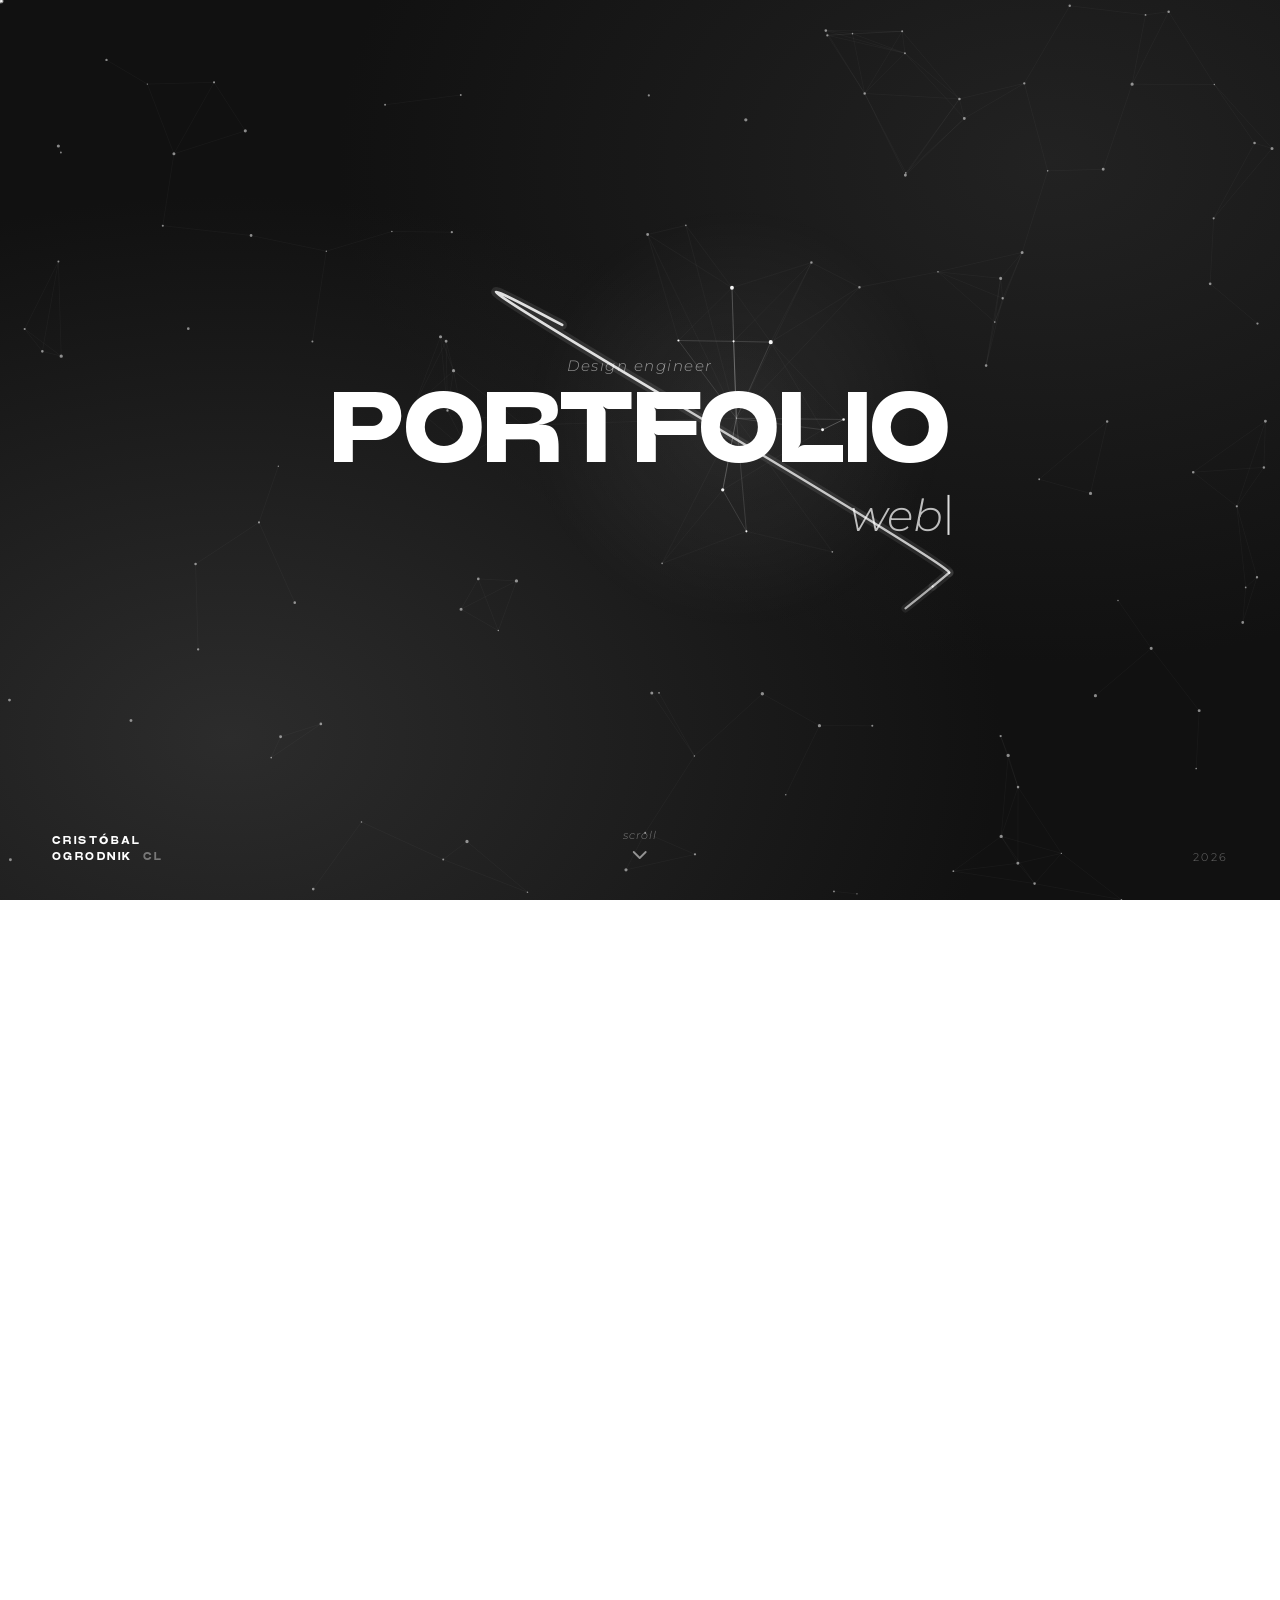
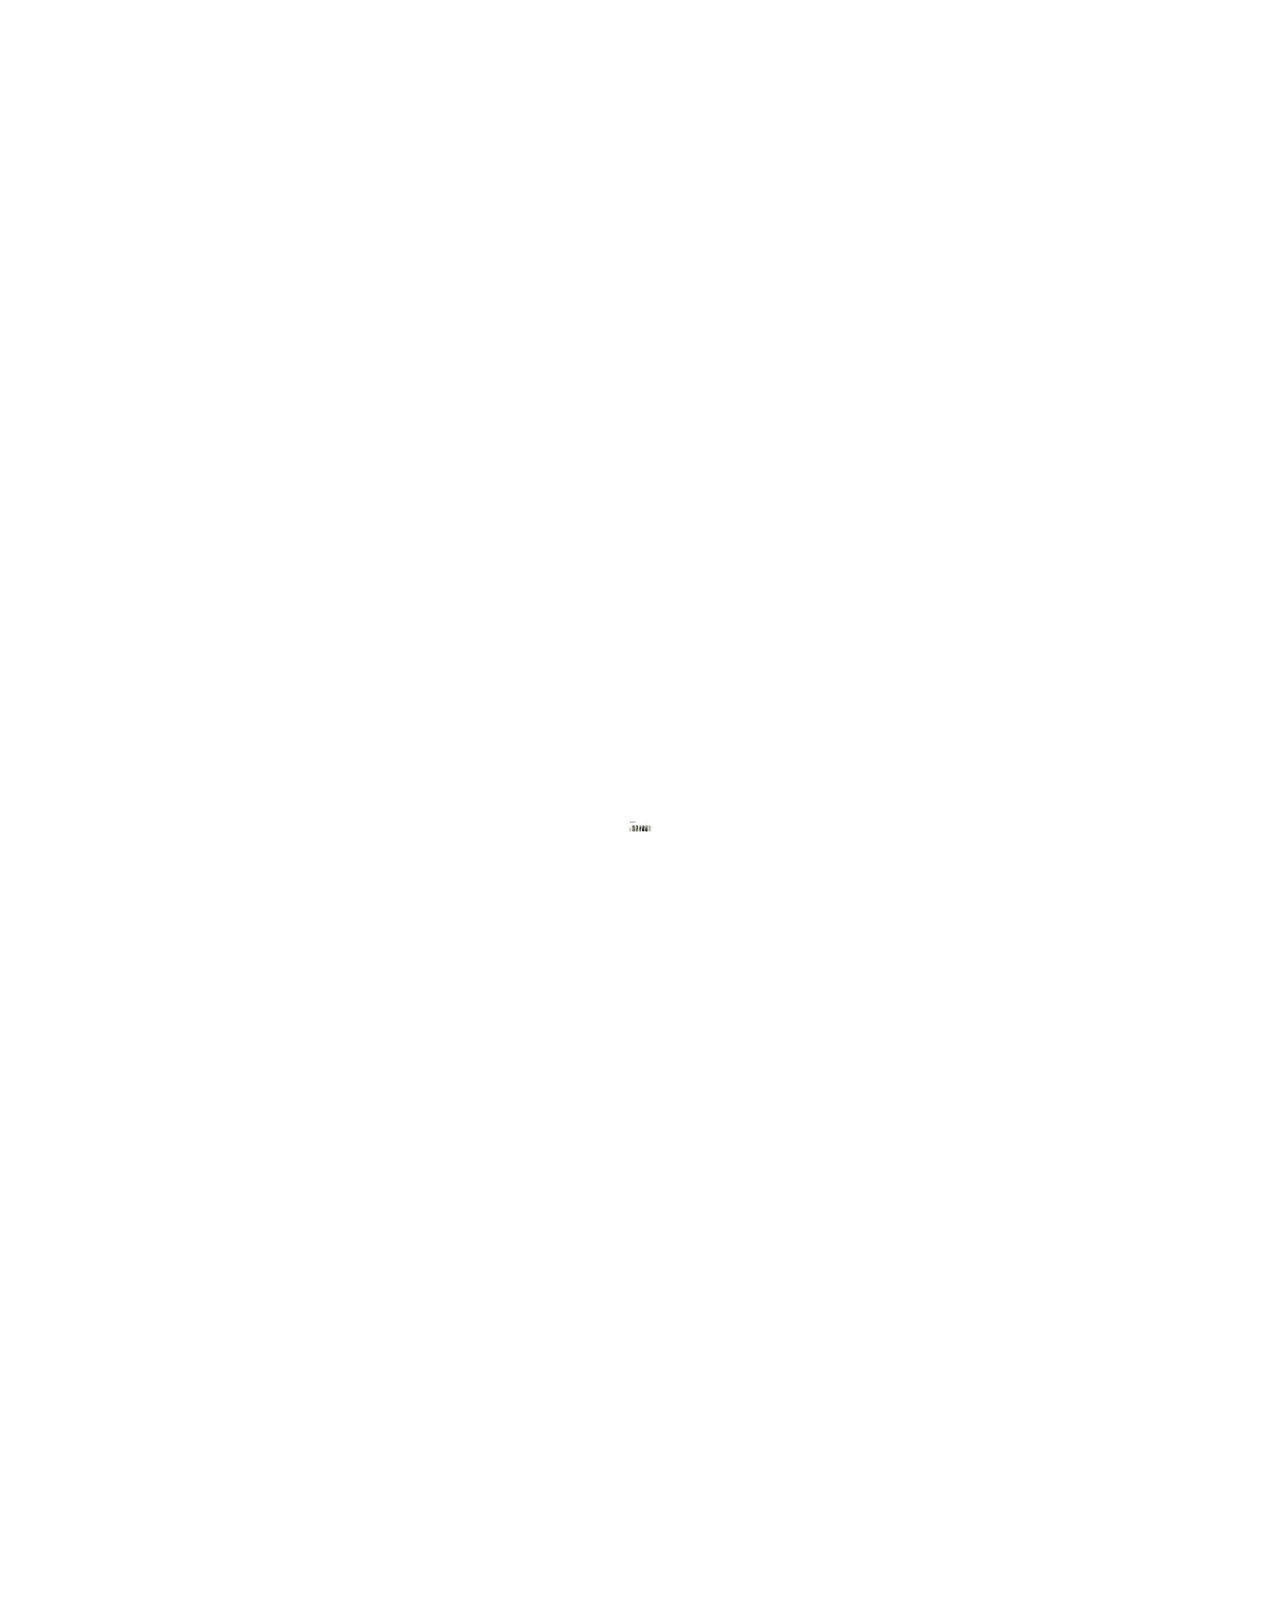
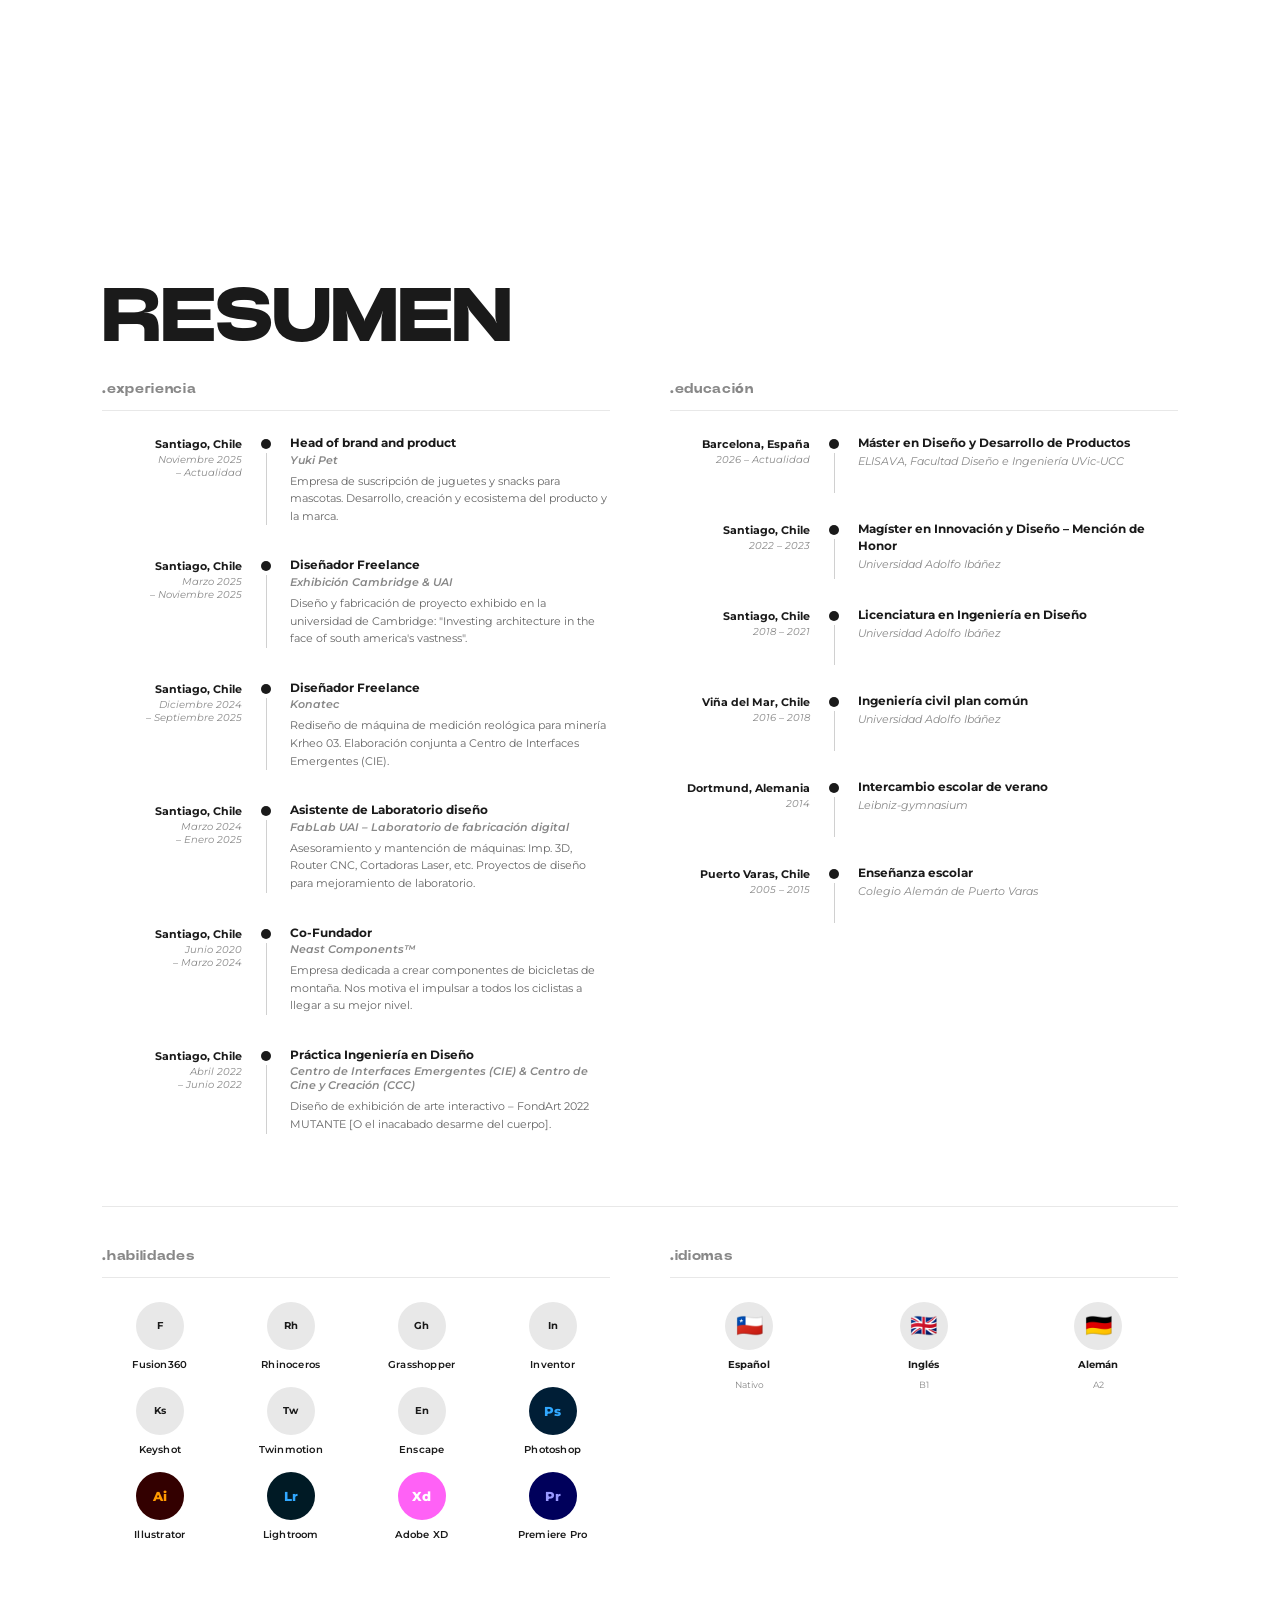
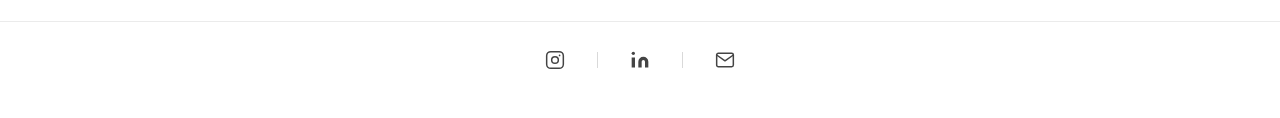
<file: index.html>
<!DOCTYPE html>
<html lang="es">
<head>
<meta charset="UTF-8">
<meta name="viewport" content="width=device-width, initial-scale=1.0">
<title>Cristóbal Ogrodnik — Design Engineer</title>
<meta name="description" content="Portfolio web de Cristóbal Ogrodnik, ingeniero en diseño con Magíster en Innovación y Diseño. Proyectos de diseño de producto, fabricación digital y emprendimiento.">
<meta name="theme-color" content="#111111">
<link rel="icon" href="data:image/svg+xml,%3Csvg xmlns='http://www.w3.org/2000/svg' viewBox='0 0 64 64'%3E%3Crect width='64' height='64' rx='14' fill='%231a1a1a'/%3E%3Ctext x='32' y='43' font-family='Arial,Helvetica,sans-serif' font-size='28' font-weight='800' text-anchor='middle' fill='white'%3ECO%3C/text%3E%3C/svg%3E">
<meta property="og:type" content="website">
<meta property="og:locale" content="es_CL">
<meta property="og:site_name" content="Cristóbal Ogrodnik">
<meta property="og:title" content="Cristóbal Ogrodnik — Design Engineer">
<meta property="og:description" content="Portfolio web: proyectos de diseño de producto, fabricación digital y emprendimiento.">
<meta property="og:url" content="https://cogrodnik.github.io/">
<meta property="og:image" content="https://cogrodnik.github.io/foto.jpg">
<meta name="twitter:card" content="summary">
<link rel="preconnect" href="https://fonts.googleapis.com">
<link rel="preconnect" href="https://fonts.gstatic.com" crossorigin>
<link href="https://fonts.googleapis.com/css2?family=Montserrat:ital,wght@0,300;0,400;0,600;0,700;0,800;0,900;1,300;1,400;1,700;1,800&display=swap" rel="stylesheet">
<link rel="stylesheet" href="fonts.css">
<link rel="preload" href="fonts/PowerGrotesk-Heavy.woff2" as="font" type="font/woff2" crossorigin>
<link rel="preload" href="fonts/PowerGrotesk-UltraBold.woff2" as="font" type="font/woff2" crossorigin>
<style>
*, *::before, *::after { box-sizing: border-box; margin: 0; padding: 0; }
/* body con 'clip' (no 'hidden'): hidden lo convertiría en contenedor de scroll y rompería el 'sticky'.
   Lo que sobresale a los lados (burbujas del carrusel) se recorta en su propio contenedor (#sec-projects). */
body { font-family: 'Montserrat', sans-serif; overflow-x: clip; background: #fff; }

/* ═══════════════════════════════════════
   RECORRIDO — todo se mueve con el scroll NATIVO del navegador (corre en el hilo del compositor, sin retraso):
   portada (absoluta arriba: sube sola) → biografía (sticky: queda fija mientras sube la portada y una pausa; luego sube)
   → proyectos (la pantalla entra pegada debajo de la biografía y queda fija mientras el punto termina de crecer)
   → resumen. JavaScript ya no mueve páginas: solo escala el punto y muestra/oculta la barra y los indicadores.
   Unidades 'svh' (alto con las barras del navegador visibles): no cambian al scrollear en el celular.
═══════════════════════════════════════ */
#bio-wrap  { position: relative; }
.bio-spacer { height: 120vh; height: 120svh; }      /* tiempo que la biografía queda fija: 1 (sube la portada) + 0.2 (pausa) */
#proj-wrap { position: relative; height: 160vh; height: 160svh; }   /* 1 pantalla + 0.6 fija (el punto termina de crecer + pausa) */

/* ═══════════════════════════════════════
   LAYER 1 — ABOUT  (z-index 1, bottom)
═══════════════════════════════════════ */
#about {
  position: sticky; top: 0; z-index: 1;
  background: #ffffff;
}




/* Flex layout: text left | photo right, centred vertically */
.about-inner {
  position: relative;
  min-height: 100vh; min-height: 100svh;   /* centrado vertical cuando cabe; si el texto es más alto, la biografía crece y se lee con el scroll */
  width: 100%;
  max-width: 1300px;
  margin: 0 auto;
  display: flex;
  align-items: center;
  justify-content: center;
  padding: 76px 52px 40px;   /* 76px arriba: despeja la barra con el nombre */
  gap: 40px;
}

.about-text {
  flex: 1;
  min-width: 0;
  max-width: 500px;
}

.hola-title { font-family: var(--font-title, 'Montserrat', sans-serif); font-weight: 900; font-size: clamp(40px, 5vw, 62px); letter-spacing: -0.01em; display: inline-block;
  
   color: #1a1a1a;
  line-height: 1; margin-bottom: 20px; }
.about-name-h { font-size: 15px; font-weight: 800; font-family: var(--font-sub, 'Montserrat', sans-serif);   color: #1a1a1a; margin-bottom: 4px; }
.about-degree { font-size: clamp(11px, 1.45vh, 13px); color: #888; line-height: 1.6; margin-bottom: 12px; }

.about-p.about-p-sign { font-weight: 600; color: #1a1a1a; }
.about-p { font-size: clamp(11px, 1.45vh, 13px); color: #555; line-height: 1.75; margin-bottom: 8px; }


.photo-col {
  flex-shrink: 0; display: flex; align-items: center;
  position: relative;
}
.photo-circle {
  width: min(420px, 58vh); height: min(420px, 58vh);
  border-radius: 50%; overflow: hidden;
  border: 6px solid #ffffff;
  box-shadow: 0 16px 48px rgba(0,0,0,0.28), 0 4px 16px rgba(0,0,0,0.18), 0 1px 4px rgba(0,0,0,0.10);
  background: #bbb;
}
.photo-circle img { width:100%; height:100%; object-fit:cover; display:block; }
.photo-placeholder {
  width:100%; height:100%;
  display:flex; align-items:center; justify-content:center;
  flex-direction:column; gap:6px;
  background: linear-gradient(145deg,#666 0%,#3a3a3a 100%);
  color:rgba(255,255,255,0.5); font-size:11px; font-weight:600;
  letter-spacing:0.06em; text-align:center; padding:24px;
}

/* Indicador "scroll" al pie de la biografía: invita a seguir bajando para ver los proyectos */
#bio-cue {
  position: fixed; left: 50%; bottom: 0; transform: translateX(-50%); z-index: 3;
  display: flex; flex-direction: column; align-items: center; gap: 4px;
  padding: 30px 90px 16px; cursor: pointer; border: none;
  background: linear-gradient(to top, #fff 55%, rgba(255,255,255,0));   /* el texto que pase por detrás se desvanece */
  font-family: 'Montserrat', sans-serif; opacity: 0; pointer-events: none;
}
#bio-cue.show { pointer-events: auto; }
#bio-cue svg { width: 18px; height: 18px; animation: bounceDown 2.2s ease-in-out infinite; }
@media (max-width: 600px) {
  #bio-cue { width: 100%; padding: 30px 0 14px; }
  #about .about-inner { padding-bottom: 104px; }           /* deja libre el pie de la biografía para que no quede bajo el indicador */
}
@media (min-width: 601px) { #about .about-inner { padding-bottom: 72px; } }
@media (max-height: 720px) and (min-width: 601px) { #about .about-inner { padding-bottom: 60px; } }

/* Botón para volver al inicio — flota abajo a la derecha desde que aparece el resumen */
#arrow-up {
  position: fixed; bottom: 24px; right: 24px; z-index: 30;
  width: 46px; height: 46px; border-radius: 50%;
  display: flex; align-items: center; justify-content: center;
  background: #fff; border: 1px solid rgba(0,0,0,0.12);
  box-shadow: 0 6px 20px rgba(0,0,0,0.14), 0 2px 6px rgba(0,0,0,0.08);
  cursor: pointer; opacity: 0; pointer-events: none; transform: translateY(8px);
  transition: opacity .3s ease, transform .3s ease;
}
#arrow-up.show { opacity: 1; pointer-events: all; transform: translateY(0); }
#arrow-up:hover { transform: translateY(-2px); }
#arrow-up svg { width: 18px; height: 18px; }

/* ═══════════════════════════════════════
   LAYER 2 — HERO  (z-index 10, top)
═══════════════════════════════════════ */
#hero {
  position: absolute; top: 0; left: 0; width: 100%; z-index: 10;       /* absoluta en el documento: sube con el scroll nativo */
  height: 100vh; height: 100svh;
  background:
    radial-gradient(ellipse at 18% 82%, #2c2c2c 0%, transparent 52%),
    radial-gradient(ellipse at 82% 18%, #222 0%, transparent 48%),
    #111111;
}

/* Cursor de la portada: cuadrado (solo contorno, 2 px) centrado en el puntero + coordenadas (x,y) en su esquina superior derecha.
   Solo con mouse; aparece mientras el puntero está sobre la portada negra y se va al salir de ella.
   'difference': sobre las letras blancas del título el trazo se invierte y no desaparece. */
#hero-hud { position:fixed; left:0; top:0; z-index:15; pointer-events:none; opacity:0; transition:opacity .15s ease;
            mix-blend-mode:difference; will-change:transform; }
#hero-hud.on { opacity:1; }
#hero-hud .sq { position:absolute; left:-18px; top:-18px; width:36px; height:36px; border:2px solid #fff; box-sizing:border-box; }   /* 36 px: tamaño del cuadrado */
#hero-hud .xy { position:absolute; left:26px; top:-22px; white-space:nowrap; color:#fff; font:500 12px/1 'Montserrat', sans-serif; font-variant-numeric:tabular-nums; letter-spacing:0.02em; }
/* Constelación interactiva: primer hijo de la portada, así queda debajo de todo el texto */
#hero-fx { position:absolute; inset:0; width:100%; height:100%; display:block; pointer-events:none; opacity:0; transition:opacity 1.2s ease; }
#hero-fx.on { opacity:1; }
.hero-logo { position:absolute; top:36px; left:52px; font-size:13px; font-weight:800; letter-spacing:0.1em; color:#fff; }
.hero-logo img { height: 32px; width: auto; display: block; }

.hero-center { position:absolute; top:50%; left:50%; transform:translate(-50%,-50%); text-align:center; }
.hero-subtitle { margin-bottom: 12px; font-size:15px; font-weight:300; font-style:italic; letter-spacing:0.1em; color:rgba(255,255,255,0.52); }
.hero-title-text { font-family: var(--font-title, 'Montserrat', sans-serif); font-weight: 900; font-style: normal; letter-spacing: -0.01em; line-height: 0.9; font-size:clamp(56px,8.5vw,100px);     color:#fff; text-transform:uppercase; }
.hero-web { margin-top: 10px; font-size:clamp(24px,3.6vw,44px); font-weight:300; font-style:italic; color:rgba(255,255,255,0.72); text-align:right;
            white-space:nowrap; min-height:1.3em; line-height:1.3; }
/* "Máquina de escribir": alineada a la derecha, el cursor queda fijo en el borde y las letras crecen hacia la izquierda */
.hw-caret { display:inline-block; width:2px; height:0.92em; margin-left:0.1em; vertical-align:-0.1em; background:rgba(255,255,255,0.85); }
.hw-caret.blink { animation:hwBlink var(--blink, 900ms) steps(1, end) infinite; }      /* 1 parpadeo = visible + oculto */
@keyframes hwBlink { 0%, 49.99% { opacity:1; } 50%, 100% { opacity:0; } }

.hero-bottom { position:absolute; bottom:36px; left:52px; right:52px; display:flex; align-items:flex-end; justify-content:space-between; }
.hero-name { font-weight: 800; font-family: var(--font-sub, 'Montserrat', sans-serif);  font-size:11px;  letter-spacing:0.22em; text-transform:uppercase; color:#fff; line-height:1.4; }
.hero-name span { font-weight: 800; color:rgba(255,255,255,0.38); margin-left:4px; }
.desliza-group { position:absolute; left:50%; bottom:0; transform:translateX(-50%); display:flex; flex-direction:column; align-items:center; gap:4px; }
.desliza-label { font-size:11px; font-weight:300; font-style:italic; color:rgba(255,255,255,0.42); letter-spacing:0.1em; }
.desliza-group svg { width:18px; height:18px; animation:bounceDown 2.2s ease-in-out infinite; }
.hero-year { font-size:11px; font-weight:300; letter-spacing:0.2em; color:rgba(255,255,255,0.38); }

/* Name bar */
#name-bar {
  position:fixed; top:0; left:0; right:0; z-index:20;
  padding:18px 52px; display:flex; justify-content:space-between; align-items:center;
  background: radial-gradient(ellipse at 18% 82%,#2c2c2c 0%,transparent 52%), radial-gradient(ellipse at 82% 18%,#222 0%,transparent 48%), #111111;
  color:#fff; opacity:0; pointer-events:none; transition:opacity .3s ease;
}
#name-bar.show { opacity:1; pointer-events:all; }
.bar-name { font-weight: 800; font-family: var(--font-sub, 'Montserrat', sans-serif);  font-size:11px;  letter-spacing:0.22em; text-transform:uppercase; }
.bar-name span { font-weight: 800; color:rgba(255,255,255,0.38); margin-left:10px; }
.bar-year { font-size:11px; font-weight:300; letter-spacing:0.2em; color:rgba(255,255,255,0.38); }

@keyframes bounceDown { 0%,100%{transform:translateY(0)} 50%{transform:translateY(6px)} }
@keyframes bounceUp   { 0%,100%{transform:translateY(0)} 50%{transform:translateY(-6px)} }

/* ═══ RESPONSIVE ═══ */
@media (max-width: 900px) {
  .about-inner { padding: 76px 28px 32px; gap: 28px; }
  .photo-circle { width: min(240px, 40vh); height: min(240px, 40vh); }
  .hero-logo { left: 28px; }
  .hero-bottom { left: 28px; right: 28px; }
  #name-bar { padding: 18px 28px; }
}
@media (max-width: 600px) {
  .about-inner { flex-direction: column; justify-content: flex-start; align-items: center; padding: 84px 24px 56px; gap: 20px; }
  .photo-col { order: -1; }
  .photo-circle { width: 160px; height: 160px; }
  .about-text { max-width: 100%; }
  .hola-title { font-size: 38px; margin-bottom: 14px; }
  .about-name-h { font-size: 14px; }
  .about-degree, .about-p { font-size: 12px; }
  .hero-name { font-size: 9px; letter-spacing: 0.15em; max-width: 30vw; word-break: break-word; }
  .hero-logo { left: 20px; top: 24px; font-size: 11px; }
  .hero-bottom { left: 20px; right: 20px; bottom: 28px; }
  .hero-year { font-size: 9px; }
  #name-bar { padding: 14px 20px; }
  #arrow-up { right: 16px; bottom: 16px; width: 44px; height: 44px; }
}

/* ─── FOOTER ─── */
.site-footer {
  display: flex;
  align-items: center;
  justify-content: center;
  gap: 32px;
  padding: 28px 52px 32px;
  background: transparent;
  border-top: 1px solid rgba(0,0,0,0.08);
  margin-top: 40px;
}

.footer-link {
  display: inline-flex;
  align-items: center;
  gap: 7px;
  font-family: 'Montserrat', sans-serif;
  font-size: 10px;
  font-weight: 600;
  letter-spacing: 0.12em;
  text-transform: uppercase;
  color: #444;
  text-decoration: none;
  transition: color .2s ease, transform .2s ease;
}
.footer-link:hover { color: #000; transform: translateY(-2px); }
.footer-link svg { width: 20px; height: 20px; flex-shrink: 0; }

.footer-divider {
  width: 1px; height: 16px;
  background: rgba(0,0,0,0.15);
}


/* Desktop: "scroll", Mobile: "desliza" via CSS */
@media (max-width: 600px) {
  #scrollLabel { font-size: 0 !important; }
  #scrollLabel::after {
    content: "desliza";
    font-size: 11px;
    font-weight: 300;
    font-style: italic;
    color: rgba(255,255,255,0.42);
    letter-spacing: 0.1em;
  }
}

/* Pantallas bajas (laptops con la ventana del navegador chica): espacios más compactos para que todo quepa sin scroll */
@media (max-height: 720px) and (min-width: 601px) {
  .about-inner { padding-top: 64px; padding-bottom: 24px; }
  .hola-title { font-size: clamp(40px, 4.6vw, 52px); margin-bottom: 12px; }
  .about-p { margin-bottom: 6px; line-height: 1.65; }
  #about .site-footer { margin-top: 18px; }
}

/* Título de la portada: más ancho con Power Grotesk Heavy, así que en celular se ajusta al ancho de pantalla */
@media (max-width: 600px) { .hero-title-text { font-size: 13vw; } }

/* ═══════════════════════════════════════
   SECCIONES (proyectos y resumen) — comparten encabezado y botones
═══════════════════════════════════════ */
.sec {
  --dark: #1a1a1a; --white: #ffffff; --gray: #888888; --gray-light: #e8e8e8;
  --btn-dark: #2d2d2d; --timeline-line: #d0d0d0;
  color: var(--dark); font-family: 'Montserrat', sans-serif;
}
.sec-nav { display:flex; align-items:flex-start; justify-content:space-between; padding:36px 8% 24px; flex-wrap:wrap; gap:24px; }
.sec-title {
  font-family: var(--font-title, 'Montserrat', sans-serif); font-weight: 900;
  font-size: clamp(38px, 6.2vw, 76px); letter-spacing: -0.01em;
  display: inline-block; color: var(--dark); line-height: 1;
}

/* ─── PROYECTOS: ocupa todo el escenario, aparece y crece con el scroll ─── */
/* La pantalla de proyectos está DEBAJO de la biografía: al seguir scrolleando, la biografía sube y sale, y
   esta pantalla entra desde abajo (sin fundidos ni opacidad). Su contenido nace como un punto y crece. */
#sec-projects {
  position: sticky; top: 0; z-index: 2;
  height: 100vh; height: 100svh;
  overflow: hidden;           /* recorta lo que sobresale a los lados (peek) justo en el borde de la pantalla; este contenedor NO se escala */
  pointer-events: none;       /* se activa cuando el punto terminó de crecer */
}
.proj-content {
  display:flex; flex-direction:column; height:100%; padding-top:56px;   /* 56px: despeja la barra con el nombre */
  transform-origin:50% 50%; will-change: transform;
  transform: scale(0.02);     /* nace como un punto y crece con el scroll */
}
/* Navegadores con animaciones guiadas por scroll (Chrome, Edge, Safari 26+): el crecimiento lo anima el hilo del compositor,
   en sincronía exacta con el scroll y sin JavaScript por fotograma. La duración (1s) no importa: manda el scroll.
   La curva (1/3,0,2/3,1) equivale a un 'smoothstep'. --g0/--g1 (en px) los escribe el JS al medir. */
@keyframes dotGrow { from { transform: scale(0.02); } to { transform: scale(1); } }
.dot-native .proj-content {
  animation: dotGrow 1s cubic-bezier(0.3333, 0, 0.6667, 1) both;
  animation-timeline: scroll(root block);
  animation-range: var(--g0, 0px) var(--g1, 1px);
}
.sec-nav-compact { padding:6px 8% 0; align-items:center; flex-wrap:nowrap; gap:16px; }
.sec-nav-compact .sec-title { font-size: clamp(26px, min(3.6vw, 6vh), 52px); }
.sec-nav-compact .sec-body { flex:1; min-height:0; display:flex; flex-direction:column; justify-content:center; padding-bottom:6px; }

/* ─── RESUMEN: contenido normal que sigue después de la escena ─── */
#sec-resumen { position:relative; z-index:3; background:#fff; padding-top:24px; }
.site-footer-end { margin-top:0; padding:28px 52px 48px; }
#about .site-footer { padding: 0; gap: 0; }
@media (max-width: 600px) { .site-footer-end { padding: 24px 24px 72px; } }

/* ─── MAIN GRID ─── */
  .resume-grid {
    display: grid;
    grid-template-columns: 1fr 1fr;
    gap: 0 60px;
    padding: 0 8% 80px;
  }

  /* ─── SECTION HEADERS ─── */
  .section-header { font-weight: 800; font-family: var(--font-sub, 'Montserrat', sans-serif);  font-style: normal; font-size: 13px;
    
    
    color: var(--gray);
    letter-spacing: 0.05em;
    margin-bottom: 24px;
    padding-bottom: 12px;
    border-bottom: 1px solid var(--gray-light); }

  /* ─── TIMELINE ─── */
  .timeline {
    position: relative;
    padding-left: 0;
  }

  .timeline-item {
    display: grid;
    grid-template-columns: 140px 16px 1fr;
    gap: 0 16px;
    margin-bottom: 32px;
    position: relative;
  }

  .timeline-meta {
    text-align: right;
    padding-top: 2px;
  }

  .timeline-location {
    font-size: 11px;
    font-weight: 700;
    color: var(--dark);
    display: block;
    margin-bottom: 2px;
  }

  .timeline-date {
    font-size: 10px;
    font-weight: 400;
    font-style: italic;
    color: var(--gray);
    display: block;
  }

  .timeline-connector {
    display: flex;
    flex-direction: column;
    align-items: center;
    position: relative;
  }

  .timeline-dot {
    width: 10px;
    height: 10px;
    border-radius: 50%;
    background: var(--dark);
    flex-shrink: 0;
    margin-top: 4px;
    position: relative;
    z-index: 2;
  }

  .timeline-line-segment {
    width: 1px;
    flex: 1;
    background: var(--timeline-line);
    margin-top: 4px;
    min-height: 40px;
  }

  .timeline-content {}

  .timeline-role {
    font-size: 12px;
    font-weight: 700;
    color: var(--dark);
    margin-bottom: 2px;
    line-height: 1.3;
  }

  .timeline-company {
    font-size: 11px;
    font-weight: 600;
    font-style: italic;
    color: var(--gray);
    margin-bottom: 6px;
    display: block;
  }

  .timeline-desc {
    font-size: 11px;
    font-weight: 400;
    color: #666;
    line-height: 1.6;
  }

  /* ─── EDUCATION (same timeline style) ─── */
  .edu-item {
    display: grid;
    grid-template-columns: 140px 16px 1fr;
    gap: 0 16px;
    margin-bottom: 28px;
  }

  .edu-meta { text-align: right; padding-top: 2px; }
  .edu-location { font-size: 11px; font-weight: 700; color: var(--dark); display: block; margin-bottom: 2px; }
  .edu-date { font-size: 10px; font-style: italic; color: var(--gray); display: block; }

  .edu-title {
    font-size: 12px;
    font-weight: 700;
    color: var(--dark);
    margin-bottom: 2px;
    line-height: 1.4;
  }

  .edu-institution {
    font-size: 11px;
    font-weight: 400;
    font-style: italic;
    color: var(--gray);
  }

  /* ─── SKILLS SECTION ─── */
  .skills-section {
    grid-column: 1 / -1;
    display: grid;
    grid-template-columns: 1fr 1fr;
    gap: 40px 60px;
    margin-top: 40px;
    padding-top: 40px;
    border-top: 1px solid var(--gray-light);
  }

  .skills-group {}

  .skills-grid {
    display: grid;
    grid-template-columns: repeat(4, 1fr);
    gap: 16px;
    margin-top: 16px;
  }

  .skill-item {
    display: flex;
    flex-direction: column;
    align-items: center;
    gap: 8px;
  }

  .skill-icon {
    width: 48px;
    height: 48px;
    border-radius: 50%;
    background: var(--gray-light);
    display: flex;
    align-items: center;
    justify-content: center;
    font-size: 10px;
    font-weight: 700;
    color: var(--dark);
    letter-spacing: -0.02em;
    overflow: hidden;
  }

  .skill-icon img {
    width: 100%;
    height: 100%;
    object-fit: cover;
    border-radius: 50%;
  }

  .skill-name {
    font-size: 10px;
    font-weight: 600;
    color: var(--dark);
    text-align: center;
    letter-spacing: 0.02em;
  }

  /* ─── LANGUAGES ─── */
  .languages-grid {
    display: grid;
    grid-template-columns: repeat(3, 1fr);
    gap: 16px;
    margin-top: 16px;
  }

  .lang-item {
    display: flex;
    flex-direction: column;
    align-items: center;
    gap: 8px;
  }

  .lang-flag {
    width: 48px;
    height: 48px;
    border-radius: 50%;
    background: var(--gray-light);
    display: flex;
    align-items: center;
    justify-content: center;
    font-size: 22px;
    overflow: hidden;
  }

  .lang-name {
    font-size: 10px;
    font-weight: 700;
    color: var(--dark);
    text-align: center;
  }

  .lang-level {
    font-size: 9px;
    font-weight: 400;
    color: var(--gray);
    text-align: center;
  }

  /* ─── REVEAL ANIMATIONS ─── */
  .reveal {
    opacity: 0;
    transform: translateY(20px);
    transition: opacity 0.6s ease, transform 0.6s ease;
  }
  .reveal.visible { opacity: 1; transform: translateY(0); }

  .timeline-item, .edu-item {
    opacity: 0;
    transform: translateX(-16px);
    transition: opacity 0.5s ease, transform 0.5s ease;
  }
  .timeline-item.visible, .edu-item.visible { opacity: 1; transform: translateX(0); }

  /* ─── RESPONSIVE ─── */
  @media (max-width: 900px) {
    .resume-grid { grid-template-columns: 1fr; }
    .skills-section { grid-template-columns: 1fr; }
    .timeline-item, .edu-item { grid-template-columns: 100px 16px 1fr; }
  }

  @media (max-width: 600px) {
    .skills-grid { grid-template-columns: repeat(3, 1fr); }
    .timeline-item, .edu-item { grid-template-columns: 80px 14px 1fr; }
  }

/* ─── FOOTER ─── */
#site-footer {
  display: flex;
  align-items: center;
  justify-content: center;
  gap: 32px;
  padding: 28px 52px 32px;
  background: transparent;
  border-top: 1px solid rgba(0,0,0,0.08);
  margin-top: 40px;
}
.footer-link {
  display: inline-flex; align-items: center; gap: 7px;
  font-family: 'Montserrat', sans-serif;
  font-size: 10px; font-weight: 600; letter-spacing: 0.12em;
  text-transform: uppercase; color: #444; text-decoration: none;
  transition: color .2s ease, transform .2s ease;
}
.footer-link:hover { color: #000; transform: translateY(-2px); }
.footer-link svg { width: 20px; height: 20px; flex-shrink: 0; }
.footer-divider { width: 1px; height: 16px; background: rgba(0,0,0,0.15); }



@media (max-width: 700px) {
  .sec-nav-compact { padding: 8px 6% 0; }
  .sec-nav-compact .sec-title { font-size: 34px; }
}

/* ═══ BURBUJAS (compartido) ═══ */
.pill-name { font-size:12px; font-weight:700; color:var(--dark); margin-bottom:3px; overflow-wrap:anywhere; }
.pill-desc { font-size:10px; color:var(--gray); line-height:1.5; overflow-wrap:anywhere; }
.pill-placeholder { width:100%; height:100%; display:flex; align-items:center; justify-content:center; background:linear-gradient(160deg,#888 0%,#444 100%); color:rgba(255,255,255,0.55); font-size:10px; font-weight:600; text-align:center; padding:12px; }

/* ═══ DOTS (compartido): máximo 5 visibles; la ventana se desplaza y los extremos se achican si hay más ═══ */
.m-dots { overflow:hidden; margin:2px auto 0; }
.m-dots-track { display:flex; transition:transform .35s cubic-bezier(.22,.8,.3,1); }
.m-dot { flex:0 0 16px; height:16px; padding:0; border:0; background:none; display:flex; align-items:center; justify-content:center; cursor:pointer; -webkit-tap-highlight-color:transparent; }
.m-dot::after { content:''; width:7px; height:7px; border-radius:50%; background:rgba(0,0,0,0.22); transition:transform .3s ease, background .3s ease, opacity .3s ease; }
.m-dot:hover::after { background:rgba(0,0,0,0.4); }
.m-dot.active::after { background:var(--dark); transform:scale(1.3); }
.m-dot.edge::after   { transform:scale(.6); }
.m-dot.out::after    { transform:scale(0); opacity:0; }

/* ═══ DESKTOP: carrusel infinito de 7 posiciones (5 nítidas + 2 asomadas y difuminadas en los extremos) ═══ */
.desktop-projects { padding:0 6%; }
.d-stage {
  position:relative; width:100%;
  --w:180px; --lh:92px;                         /* ancho de burbuja y alto de la zona de etiquetas (los calcula el JS) */
  height:calc(var(--w) / 0.44 + var(--lh) * 2 + 30px);
  touch-action:pan-y; overscroll-behavior-x:contain;
  user-select:none; -webkit-user-select:none;
  cursor:grab; outline:none;
}
.d-stage.dragging { cursor:grabbing; }
.d-stage.dragging .d-slide, .d-stage.no-anim .d-slide { transition:none; }
.d-slide {
  position:absolute; top:0; left:50%; width:var(--w); margin-left:calc(var(--w) / -2);
  display:grid; grid-template-rows:var(--lh) auto var(--lh);
  will-change:transform, opacity;     /* se mueven por JS cada fotograma (motor de física): sin transiciones CSS */
}
.d-label { padding:0 6px; }
.d-label.top    { align-self:end;   padding-bottom:14px; }   /* etiquetas arriba o abajo, alternadas */
.d-label.bottom { align-self:start; padding-top:14px; }
.d-label .pill-desc { display:-webkit-box; -webkit-line-clamp:3; -webkit-box-orient:vertical; overflow:hidden; }

.pill-card {
  display:block; border-radius:200px; overflow:hidden; cursor:pointer; text-decoration:none;
  background:#e0e0e0; width:100%; aspect-ratio:0.44; position:relative;
  border:5px solid #ffffff;
  box-shadow:0 8px 28px rgba(0,0,0,0.18), 0 2px 8px rgba(0,0,0,0.10);
  transition:transform .35s ease, box-shadow .3s ease;
  -webkit-user-drag:none;
}
.pill-card:hover { transform:translateY(-8px) scale(1.02); box-shadow:0 28px 52px rgba(0,0,0,0.22), 0 4px 12px rgba(0,0,0,0.12); }
.pill-card img { width:100%; height:100%; object-fit:cover; display:block; pointer-events:none; -webkit-user-drag:none; }
.pill-card::after {
  content:attr(data-name);
  position:absolute; inset:0;
  background:rgba(0,0,0,0.52);
  display:flex; align-items:center; justify-content:center;
  font-size:10px; font-weight:700; letter-spacing:0.1em;
  color:#fff; opacity:0; transition:opacity .25s;
  padding:12px; text-align:center; border-radius:200px; text-transform:uppercase;
}
.pill-card:hover::after { opacity:1; }
.d-stage.dragging .pill-card:hover { transform:none; box-shadow:0 8px 28px rgba(0,0,0,0.18), 0 2px 8px rgba(0,0,0,0.10); }
.d-stage.dragging .pill-card::after { opacity:0; }

.d-dots { margin-top:6px; }

/* ═══ MOBILE CAROUSEL (infinito, con peek) ═══ */
.mobile-projects { display:none; }

/* El stage tiene alto fijo con espacio de sobra arriba/abajo: así la sombra de la burbuja no se corta.
   Solo se recorta en horizontal (los vecinos que salen de pantalla). */
.mobile-stage {
  position:relative; height:var(--mh, 570px);       /* el alto lo calcula el JS según la pantalla */
  touch-action:pan-y;               /* scroll vertical normal, el horizontal lo maneja el carrusel */
  user-select:none; -webkit-user-select:none;
  cursor:grab; outline:none;
}
.mobile-stage.dragging { cursor:grabbing; }
.mobile-stage.dragging .m-slide { transition:none; }

.m-slide {
  position:absolute; top:10px; left:50%; width:280px; margin-left:-140px;
  display:flex; flex-direction:column; align-items:center;
  will-change: transform, opacity;    /* se mueven por JS cada fotograma (motor de física): sin transiciones CSS */
}
.m-label { width:100%; height:72px; padding:0 10px; margin-bottom:16px; text-align:center; }
.m-label .pill-name { font-size:14px; margin-bottom:4px; }
.m-label .pill-desc { font-size:11px; }

.mobile-pill {
  width:var(--mw, 180px); aspect-ratio:0.44; border-radius:200px; overflow:hidden; display:block;
  text-decoration:none; background:#e0e0e0; border:5px solid #ffffff;
  box-shadow:0 8px 28px rgba(0,0,0,0.18), 0 2px 8px rgba(0,0,0,0.10);
  -webkit-user-drag:none;
}
.mobile-pill img { width:100%; height:100%; object-fit:cover; display:block; pointer-events:none; -webkit-user-drag:none; }
#mDots { width:80px; }

@media (max-width:700px) {
  .desktop-projects { display:none; }
  .mobile-projects  { display:block; }
}


.mobile-stage.no-anim .m-slide { transition:none; }
</style>
</head>
<body>
<section id="hero">
  <canvas id="hero-fx" aria-hidden="true"></canvas>
  <div class="hero-logo">
    <!-- Cuando tengas el logo: quita el comentario de la línea de abajo y borra la de arriba -->
    <!-- <img src="logo.png" alt="Logo" style="height:32px;width:auto;display:block;"> -->
  </div>
  <div class="hero-center">
    <p class="hero-subtitle">Design engineer</p>
    <h1 class="hero-title-text">PORTFOLIO</h1>
    <p class="hero-web" id="heroWeb" aria-label="web, diseño, arquitectura, arte e ingeniería"><span class="hw-text" aria-hidden="true">web</span><span class="hw-caret" aria-hidden="true"></span></p>
  </div>
  <div class="hero-bottom">
    <div class="hero-name">CRISTÓBAL<br>OGRODNIK <span>CL</span></div>
    <div class="desliza-group" data-goto="about" style="cursor:pointer;">
      <span class="desliza-label" id="scrollLabel">scroll</span>
      <svg viewBox="0 0 18 18" fill="none"><path d="M3 6L9 12L15 6" stroke="rgba(255,255,255,0.52)" stroke-width="1.8" stroke-linecap="round" stroke-linejoin="round"/></svg>
    </div>
    <div class="hero-year">2026</div>
  </div>
</section>

<div id="hero-hud" aria-hidden="true"><div class="sq"></div><div class="xy">(0,0)</div></div>

<div id="bio-wrap">
<section id="about">
  <div class="about-inner">
    <div class="about-text">
      <h2 class="hola-title">HOLA</h2>
      <h3 class="about-name-h">Mi nombre es Cristóbal Ogrodnik Bert</h3>
      <p class="about-degree">Soy ingeniero en Diseño chileno, Máster en Innovación y Diseño por la Universidad Adolfo Ibáñez y actualmente estudiante del Máster en Diseño y Desarrollo de Productos en Elisava, Barcelona.</p>
      <p class="about-p">Me apasiona transformar ideas en proyectos, productos y experiencias que generen un impacto en las personas. Me considero una persona analítica, creativa y curiosa, con un especial interés por explorar nuevas disciplinas y conectar conocimientos.</p>
      <p class="about-p">A lo largo de mi trayectoria he desarrollado proyectos propios y colaborado en sectores tan diversos como el ciclismo, la arquitectura, el arte interactivo y la industria minera. Entre ellos destacan la creación de Neast Components™, el desarrollo de experiencias que integran fabricación digital, tecnología e IoT, y el rediseño de una máquina de medición industrial para la startup chilena Konatec.</p>
      <p class="about-p">Actualmente soy Head of Brand &amp; Product en Yuki Pet, una nueva marca chilena de experiencias y juguetes para mascotas. Creo en el potencial de conectar innovación, diseño, tecnología y emoción para crear soluciones que transformen nuestro entorno.</p>
      <p class="about-p about-p-sign">¡Creemos ese futuro juntos!</p>
      <footer id="site-footer" class="site-footer" aria-hidden="true"></footer>   <!-- solo la línea separadora -->
    </div>
    <div class="photo-col">
      <div class="photo-circle">
        <img src="foto.jpg" alt="Cristóbal Ogrodnik">
        
      </div>
    </div>
  </div>
</section>
  <div class="bio-spacer"></div>
</div>

<button id="bio-cue" data-goto="projects" aria-label="Seguir bajando para ver los proyectos">
      <svg viewBox="0 0 18 18" fill="none"><path d="M3 6L9 12L15 6" stroke="rgba(0,0,0,0.62)" stroke-width="2" stroke-linecap="round" stroke-linejoin="round"/></svg>
    </button>

<div id="proj-wrap">
<section id="sec-projects" class="sec" aria-label="Proyectos">
      <div class="proj-content">
      <div class="sec-nav sec-nav-compact">
        <h2 class="sec-title">PROYECTOS</h2>
      </div>
      <div class="sec-body">
        <!-- Escritorio: carrusel infinito de 7 posiciones (se genera desde projects.js) -->
        <div class="desktop-projects">
          <div class="d-stage" id="dStage" tabindex="0" role="region" aria-roledescription="carrusel" aria-label="Proyectos"></div>
          <div class="m-dots d-dots" id="dDots"></div>
        </div>
        <!-- Celular: carrusel infinito con peek (se genera desde projects.js) -->
        <div class="mobile-projects">
          <div class="mobile-stage" id="mStage" tabindex="0" role="region" aria-roledescription="carrusel" aria-label="Proyectos"></div>
          <div class="m-dots" id="mDots"></div>
        </div>
      </div>
      </div>
    </section>
</div>

<section id="sec-resumen" class="sec" aria-label="Resumen">
  <nav class="sec-nav">
    <h2 class="sec-title reveal">RESUMEN</h2>
  </nav>

<div class="resume-grid">

  <!-- ═══ EXPERIENCIA ═══ -->
  <div>
    <h2 class="section-header reveal">.experiencia</h2>

    <div class="timeline">

      <div class="timeline-item">
        <div class="timeline-meta">
          <span class="timeline-location">Santiago, Chile</span>
          <span class="timeline-date">Noviembre 2025<br>– Actualidad</span>
        </div>
        <div class="timeline-connector">
          <div class="timeline-dot"></div>
          <div class="timeline-line-segment"></div>
        </div>
        <div class="timeline-content">
          <p class="timeline-role">Head of brand and product</p>
          <span class="timeline-company">Yuki Pet</span>
          <p class="timeline-desc">Empresa de suscripción de juguetes y snacks para mascotas. Desarrollo, creación y ecosistema del producto y la marca.</p>
        </div>
      </div>

      <div class="timeline-item">
        <div class="timeline-meta">
          <span class="timeline-location">Santiago, Chile</span>
          <span class="timeline-date">Marzo 2025<br>– Noviembre 2025</span>
        </div>
        <div class="timeline-connector">
          <div class="timeline-dot"></div>
          <div class="timeline-line-segment"></div>
        </div>
        <div class="timeline-content">
          <p class="timeline-role">Diseñador Freelance</p>
          <span class="timeline-company">Exhibición Cambridge & UAI</span>
          <p class="timeline-desc">Diseño y fabricación de proyecto exhibido en la universidad de Cambridge: "Investing architecture in the face of south america's vastness".</p>
        </div>
      </div>

      <div class="timeline-item">
        <div class="timeline-meta">
          <span class="timeline-location">Santiago, Chile</span>
          <span class="timeline-date">Diciembre 2024<br>– Septiembre 2025</span>
        </div>
        <div class="timeline-connector">
          <div class="timeline-dot"></div>
          <div class="timeline-line-segment"></div>
        </div>
        <div class="timeline-content">
          <p class="timeline-role">Diseñador Freelance</p>
          <span class="timeline-company">Konatec</span>
          <p class="timeline-desc">Rediseño de máquina de medición reológica para minería Krheo 03. Elaboración conjunta a Centro de Interfaces Emergentes (CIE).</p>
        </div>
      </div>

      <div class="timeline-item">
        <div class="timeline-meta">
          <span class="timeline-location">Santiago, Chile</span>
          <span class="timeline-date">Marzo 2024<br>– Enero 2025</span>
        </div>
        <div class="timeline-connector">
          <div class="timeline-dot"></div>
          <div class="timeline-line-segment"></div>
        </div>
        <div class="timeline-content">
          <p class="timeline-role">Asistente de Laboratorio diseño</p>
          <span class="timeline-company">FabLab UAI – Laboratorio de fabricación digital</span>
          <p class="timeline-desc">Asesoramiento y mantención de máquinas: Imp. 3D, Router CNC, Cortadoras Laser, etc. Proyectos de diseño para mejoramiento de laboratorio.</p>
        </div>
      </div>

      <div class="timeline-item">
        <div class="timeline-meta">
          <span class="timeline-location">Santiago, Chile</span>
          <span class="timeline-date">Junio 2020<br>– Marzo 2024</span>
        </div>
        <div class="timeline-connector">
          <div class="timeline-dot"></div>
          <div class="timeline-line-segment"></div>
        </div>
        <div class="timeline-content">
          <p class="timeline-role">Co-Fundador</p>
          <span class="timeline-company">Neast Components™</span>
          <p class="timeline-desc">Empresa dedicada a crear componentes de bicicletas de montaña. Nos motiva el impulsar a todos los ciclistas a llegar a su mejor nivel.</p>
        </div>
      </div>

      <div class="timeline-item">
        <div class="timeline-meta">
          <span class="timeline-location">Santiago, Chile</span>
          <span class="timeline-date">Abril 2022<br>– Junio 2022</span>
        </div>
        <div class="timeline-connector">
          <div class="timeline-dot"></div>
          <div class="timeline-line-segment"></div>
        </div>
        <div class="timeline-content">
          <p class="timeline-role">Práctica Ingeniería en Diseño</p>
          <span class="timeline-company">Centro de Interfaces Emergentes (CIE) & Centro de Cine y Creación (CCC)</span>
          <p class="timeline-desc">Diseño de exhibición de arte interactivo – FondArt 2022 MUTANTE [O el inacabado desarme del cuerpo].</p>
        </div>
      </div>

    </div>
  </div>

  <!-- ═══ EDUCACIÓN ═══ -->
  <div>
    <h2 class="section-header reveal">.educación</h2>

    <div class="timeline">

      <div class="edu-item">
        <div class="edu-meta">
          <span class="edu-location">Barcelona, España</span>
          <span class="edu-date">2026 – Actualidad</span>
        </div>
        <div class="timeline-connector">
          <div class="timeline-dot"></div>
          <div class="timeline-line-segment"></div>
        </div>
        <div>
          <p class="edu-title">Máster en Diseño y Desarrollo de Productos</p>
          <p class="edu-institution">ELISAVA, Facultad Diseño e Ingeniería UVic-UCC</p>
        </div>
      </div>

      <div class="edu-item">
        <div class="edu-meta">
          <span class="edu-location">Santiago, Chile</span>
          <span class="edu-date">2022 – 2023</span>
        </div>
        <div class="timeline-connector">
          <div class="timeline-dot"></div>
          <div class="timeline-line-segment"></div>
        </div>
        <div>
          <p class="edu-title">Magíster en Innovación y Diseño – Mención de Honor</p>
          <p class="edu-institution">Universidad Adolfo Ibáñez</p>
        </div>
      </div>

      <div class="edu-item">
        <div class="edu-meta">
          <span class="edu-location">Santiago, Chile</span>
          <span class="edu-date">2018 – 2021</span>
        </div>
        <div class="timeline-connector">
          <div class="timeline-dot"></div>
          <div class="timeline-line-segment"></div>
        </div>
        <div>
          <p class="edu-title">Licenciatura en Ingeniería en Diseño</p>
          <p class="edu-institution">Universidad Adolfo Ibáñez</p>
        </div>
      </div>

      <div class="edu-item">
        <div class="edu-meta">
          <span class="edu-location">Viña del Mar, Chile</span>
          <span class="edu-date">2016 – 2018</span>
        </div>
        <div class="timeline-connector">
          <div class="timeline-dot"></div>
          <div class="timeline-line-segment"></div>
        </div>
        <div>
          <p class="edu-title">Ingeniería civil plan común</p>
          <p class="edu-institution">Universidad Adolfo Ibáñez</p>
        </div>
      </div>

      <div class="edu-item">
        <div class="edu-meta">
          <span class="edu-location">Dortmund, Alemania</span>
          <span class="edu-date">2014</span>
        </div>
        <div class="timeline-connector">
          <div class="timeline-dot"></div>
          <div class="timeline-line-segment"></div>
        </div>
        <div>
          <p class="edu-title">Intercambio escolar de verano</p>
          <p class="edu-institution">Leibniz-gymnasium</p>
        </div>
      </div>

      <div class="edu-item">
        <div class="edu-meta">
          <span class="edu-location">Puerto Varas, Chile</span>
          <span class="edu-date">2005 – 2015</span>
        </div>
        <div class="timeline-connector">
          <div class="timeline-dot"></div>
          <div class="timeline-line-segment"></div>
        </div>
        <div>
          <p class="edu-title">Enseñanza escolar</p>
          <p class="edu-institution">Colegio Alemán de Puerto Varas</p>
        </div>
      </div>

    </div>
  </div>

  <!-- ═══ HABILIDADES + IDIOMAS ═══ -->
  <div class="skills-section">

    <!-- Habilidades -->
    <div class="skills-group">
      <h2 class="section-header reveal">.habilidades</h2>
      <div class="skills-grid">
        <div class="skill-item">
          <div class="skill-icon">F</div>
          <span class="skill-name">Fusion360</span>
        </div>
        <div class="skill-item">
          <div class="skill-icon">Rh</div>
          <span class="skill-name">Rhinoceros</span>
        </div>
        <div class="skill-item">
          <div class="skill-icon">Gh</div>
          <span class="skill-name">Grasshopper</span>
        </div>
        <div class="skill-item">
          <div class="skill-icon">In</div>
          <span class="skill-name">Inventor</span>
        </div>
        <div class="skill-item">
          <div class="skill-icon">Ks</div>
          <span class="skill-name">Keyshot</span>
        </div>
        <div class="skill-item">
          <div class="skill-icon">Tw</div>
          <span class="skill-name">Twinmotion</span>
        </div>
        <div class="skill-item">
          <div class="skill-icon">En</div>
          <span class="skill-name">Enscape</span>
        </div>
        <div class="skill-item">
          <div class="skill-icon" style="background:#001e36;">
            <span style="color:#31a8ff;font-size:13px;font-weight:800;">Ps</span>
          </div>
          <span class="skill-name">Photoshop</span>
        </div>
        <div class="skill-item">
          <div class="skill-icon" style="background:#300;"> 
            <span style="color:#ff9a00;font-size:13px;font-weight:800;">Ai</span>
          </div>
          <span class="skill-name">Illustrator</span>
        </div>
        <div class="skill-item">
          <div class="skill-icon" style="background:#001a25;">
            <span style="color:#31a8ff;font-size:13px;font-weight:800;">Lr</span>
          </div>
          <span class="skill-name">Lightroom</span>
        </div>
        <div class="skill-item">
          <div class="skill-icon" style="background:#ff61f6; color:#fff;">
            <span style="font-size:13px;font-weight:800;">Xd</span>
          </div>
          <span class="skill-name">Adobe XD</span>
        </div>
        <div class="skill-item">
          <div class="skill-icon" style="background:#00005b;">
            <span style="color:#9999ff;font-size:13px;font-weight:800;">Pr</span>
          </div>
          <span class="skill-name">Premiere Pro</span>
        </div>
      </div>
    </div>

    <!-- Idiomas -->
    <div class="skills-group">
      <h2 class="section-header reveal">.idiomas</h2>
      <div class="languages-grid">
        <div class="lang-item">
          <div class="lang-flag">🇨🇱</div>
          <span class="lang-name">Español</span>
          <span class="lang-level">Nativo</span>
        </div>
        <div class="lang-item">
          <div class="lang-flag">🇬🇧</div>
          <span class="lang-name">Inglés</span>
          <span class="lang-level">B1</span>
        </div>
        <div class="lang-item">
          <div class="lang-flag">🇩🇪</div>
          <span class="lang-name">Alemán</span>
          <span class="lang-level">A2</span>
        </div>
      </div>
    </div>

  </div>

</div>

  <footer class="site-footer site-footer-end">
        <a href="https://www.instagram.com/cristobalogrodnik" target="_blank" rel="noopener" class="footer-link" aria-label="Instagram">
          <svg viewBox="0 0 24 24" fill="none" stroke="currentColor" stroke-width="1.8" stroke-linecap="round" stroke-linejoin="round"><rect x="2" y="2" width="20" height="20" rx="5" ry="5"/><circle cx="12" cy="12" r="4"/><circle cx="17.5" cy="6.5" r="1" fill="currentColor" stroke="none"/></svg>
        </a>
        <div class="footer-divider"></div>
        <a href="https://www.linkedin.com/in/cristobal-ogrodnik-bert-987a30190/" target="_blank" rel="noopener" class="footer-link" aria-label="LinkedIn">
          <svg viewBox="0 0 24 24" fill="currentColor"><path d="M16 8a6 6 0 0 1 6 6v7h-4v-7a2 2 0 0 0-2-2 2 2 0 0 0-2 2v7h-4v-7a6 6 0 0 1 6-6zM2 9h4v12H2z"/><circle cx="4" cy="4" r="2"/></svg>
        </a>
        <div class="footer-divider"></div>
        <a href="mailto:cris.ogrodnik@gmail.com?subject=Hola%20Cristóbal" class="footer-link" aria-label="Email">
          <svg viewBox="0 0 24 24" fill="none" stroke="currentColor" stroke-width="1.8" stroke-linecap="round" stroke-linejoin="round"><path d="M4 4h16c1.1 0 2 .9 2 2v12c0 1.1-.9 2-2 2H4c-1.1 0-2-.9-2-2V6c0-1.1.9-2 2-2z"/><polyline points="22,6 12,13 2,6"/></svg>
        </a>
      </footer>
</section>

<button id="arrow-up" data-goto="top" aria-label="Volver al inicio">
  <svg viewBox="0 0 18 18" fill="none"><path d="M15 12L9 6L3 12" stroke="#1a1a1a" stroke-width="1.8" stroke-linecap="round" stroke-linejoin="round"/></svg>
</button>


<div id="name-bar">
  <div class="bar-name">CRISTÓBAL OGRODNIK <span>CL</span></div>
  <div class="bar-year">2026</div>
</div>

<script src="projects.js"></script>
<script>
/* Alto estable de la pantalla (unidad svh): en el celular, window.innerHeight cambia cada vez que la barra del navegador
   aparece o se oculta al scrollear; recalcular todo en cada cambio hacía el scroll pesado. svh no cambia. */
const vhProbe = document.createElement('div');
vhProbe.style.cssText = 'position:fixed;left:-9999px;top:0;width:1px;height:100vh;height:100svh;visibility:hidden;pointer-events:none';
document.body.appendChild(vhProbe);
const stableVH = () => vhProbe.offsetHeight || window.innerHeight;

/* Aviso de cambio real de tamaño: solo si cambió el ancho o el alto estable (svh). Los 'resize' que el celular dispara cuando la
   barra del navegador aparece o se oculta al scrollear se ignoran por completo (no leen layout ni recalculan nada). */
const viewportListeners = [];
const onViewportChange = cb => viewportListeners.push(cb);
(() => {
  let lastW = window.innerWidth, queued = false;
  const fire = () => {
    if (queued) return; queued = true;
    requestAnimationFrame(() => { queued = false; viewportListeners.forEach(cb => cb()); });   /* como máximo una vez por fotograma */
  };
  window.addEventListener('resize', () => { if (window.innerWidth !== lastW) { lastW = window.innerWidth; fire(); } });
  if ('ResizeObserver' in window) new ResizeObserver(fire).observe(vhProbe);                    /* cambia solo si cambia el svh */
})();

/* ═══════════════════════ Motor de los carruseles (física) ═══════════════════════
   Una sola posición continua (en "proyectos", con decimales) que:
   · sigue al dedo/mouse exactamente mientras arrastras (también más allá de un proyecto)
   · al soltar conserva la velocidad: un impulso fuerte recorre varios proyectos y se detiene suave en uno
   · se asienta con un resorte críticamente amortiguado (sin rebote)
   · si tocas de nuevo en pleno movimiento, toma desde donde está: no hay saltos ni cortes entre una animación y otra
   Cada fotograma solo actualiza transform/opacity de las burbujas visibles (sin transiciones CSS que se interrumpan). */
function createRing(o) {
  const { stage, slides, L, N } = o;
  const labels = o.labels || null;
  const W_SPRING = 13;                                  /* rigidez del resorte (rad/s): ~0.4 s en asentarse */
  let pos = 0, vel = 0, target = 0, anim = false, lastT = 0, raf = 0;
  let dragging = false, moved = false, startX = 0, startPos = 0, samples = [], lastActive = -1, wheelTimer = 0;
  const cache = slides.map(() => ({ hidden: false, blur: -1 }));
  const mod = (a, n) => ((a % n) + n) % n;
  const offsetOf = i => { let d = mod(i - pos, L); if (d > L / 2) d -= L; return d; };      /* distancia circular al centro (con decimales) */

  function render() {
    for (let i = 0; i < L; i++) {
      const el = slides[i], c = cache[i], st = o.style(offsetOf(i));
      if (!st) { if (!c.hidden) { el.style.opacity = '0'; el.style.pointerEvents = 'none'; c.hidden = true; } continue; }
      c.hidden = false;
      el.style.transform = 'translate3d(' + st.x.toFixed(1) + 'px,0,0) scale(' + st.s.toFixed(3) + ')';
      el.style.opacity = st.op.toFixed(3);
      el.style.zIndex = st.z;
      el.style.pointerEvents = st.pe ? 'auto' : 'none';
      if (st.blur !== c.blur) { el.style.filter = st.blur > 0 ? 'blur(' + st.blur + 'px)' : 'none'; c.blur = st.blur; }   /* en pasos de 0.5px: casi no repinta */
      if (labels && st.lab !== undefined) labels[i].style.opacity = st.lab.toFixed(2);
    }
    const act = mod(Math.round(pos), L) % N;
    if (act !== lastActive) { lastActive = act; o.onActive(act); }
  }

  function stopAnim() { anim = false; cancelAnimationFrame(raf); vel = 0; }
  function startAnim() { if (anim) return; anim = true; lastT = performance.now(); raf = requestAnimationFrame(step); }
  function step(t) {
    if (!anim) return;
    const dt = Math.min(0.033, (t - lastT) / 1000); lastT = t;
    vel += (W_SPRING * W_SPRING * (target - pos) - 2 * W_SPRING * vel) * dt;
    pos += vel * dt;
    if (Math.abs(target - pos) < 0.0008 && Math.abs(vel) < 0.02) {
      pos = target; vel = 0; anim = false;
      const k = Math.floor(pos / L) * L; pos -= k; target -= k;          /* evita que los números crezcan indefinidamente */
      render(); return;
    }
    render(); raf = requestAnimationFrame(step);
  }
  const setTarget = t => { target = t; startAnim(); };
  const rest = () => Math.round(anim ? target : pos);                     /* a qué proyecto va (o está) */
  function go(n) {                                                        /* ir al proyecto n (0..N-1) por el camino más corto */
    let diff = mod(n - mod(rest(), N), N); if (diff > N / 2) diff -= N;
    setTarget(rest() + diff);
  }
  const goBy = k => setTarget(rest() + k);

  /* Arrastre con el dedo o el mouse */
  function releaseVelocity(t) {                                           /* proyectos/s según los últimos 100 ms */
    const s = samples.filter(p => t - p.t <= 100);
    if (s.length < 2) return 0;
    const a = s[0], b = s[s.length - 1], dt = b.t - a.t;
    if (dt <= 0 || t - b.t > 80) return 0;                                /* se quedó quieto antes de soltar: sin impulso */
    return -((b.x - a.x) / dt) * 1000 / o.step();
  }
  stage.addEventListener('pointerdown', e => {
    if (e.pointerType === 'mouse' && e.button !== 0) return;
    stopAnim(); dragging = true; moved = false;
    startX = e.clientX; startPos = pos; samples = [{ t: e.timeStamp, x: e.clientX }];
    window.addEventListener('pointermove', onMove);
    window.addEventListener('pointerup', onUp);
    window.addEventListener('pointercancel', onCancel);
  });
  function onMove(e) {
    const dx = e.clientX - startX;
    if (!moved && Math.abs(dx) > 4) { moved = true; stage.classList.add('dragging'); }
    if (!moved) return;
    samples.push({ t: e.timeStamp, x: e.clientX });
    while (samples.length > 2 && e.timeStamp - samples[0].t > 120) samples.shift();
    pos = startPos - dx / o.step();                                       /* el contenido sigue al dedo 1:1, sin límite de un proyecto */
    render();
  }
  function endDrag() {
    dragging = false; stage.classList.remove('dragging');
    window.removeEventListener('pointermove', onMove);
    window.removeEventListener('pointerup', onUp);
    window.removeEventListener('pointercancel', onCancel);
    setTimeout(() => { moved = false; }, 0);                              /* después del 'click' que dispara el navegador */
  }
  function onUp(e) {
    const wasMoved = moved, v = Math.max(-14, Math.min(14, releaseVelocity(e.timeStamp)));
    endDrag();
    if (!wasMoved) return;
    const base = Math.round(startPos);
    let t = Math.round(pos + Math.max(-5, Math.min(5, v * 0.08)));        /* el impulso decide cuántos proyectos más recorre */
    if (t === base && Math.abs(pos - startPos) > 0.18) t = base + Math.sign(pos - startPos);   /* arrastre intencional: al menos uno */
    vel = v; setTarget(t);
  }
  function onCancel() { endDrag(); setTarget(Math.round(pos)); }          /* p. ej. el navegador tomó el gesto para scroll vertical */

  /* Clic: las burbujas de los extremos (peek) se centran; las demás abren el proyecto */
  slides.forEach((el, i) => el.addEventListener('click', e => {
    if (moved) { e.preventDefault(); return; }
    const d = Math.round(offsetOf(i));
    if (Math.abs(d) >= o.peek) { e.preventDefault(); goBy(d); }
  }));

  stage.addEventListener('keydown', e => {
    if (e.key === 'ArrowRight') goBy(1);
    if (e.key === 'ArrowLeft')  goBy(-1);
  });
  /* Trackpad (deslizar con dos dedos en horizontal): sigue continuo y se asienta al terminar */
  if (o.wheel) stage.addEventListener('wheel', e => {
    if (Math.abs(e.deltaX) <= Math.abs(e.deltaY)) return;                 /* scroll vertical: normal */
    e.preventDefault();
    stopAnim(); pos += e.deltaX / (o.step() * 1.15); render();
    clearTimeout(wheelTimer);
    wheelTimer = setTimeout(() => { setTarget(Math.round(pos)); }, 110);
  }, { passive: false });

  return { render, go, goBy, offsetOf, moved: () => moved };
}

/* ═══════════════════════ Utilidades compartidas ═══════════════════════ */

/* Burbuja (link a la imagen de portada). Si la portada falta usa la 1ª imagen del proyecto; si tampoco, un recuadro con el nombre. */
function buildPill(p, className, withOverlay) {
  const a = document.createElement('a');
  a.href = 'proyecto.html?p=' + encodeURIComponent(p.key);
  a.className = className;
  a.draggable = false;
  if (withOverlay) a.setAttribute('data-name', p.title);
  const img = document.createElement('img');
  img.alt = p.title; img.draggable = false;
  let tried = 0;
  img.onerror = () => {
    if (tried++ === 0 && p.slides && p.slides[0]) { img.src = p.slides[0]; return; }
    const ph = document.createElement('div');
    ph.className = 'pill-placeholder'; ph.textContent = p.title;
    img.replaceWith(ph);
  };
  img.src = p.cover;
  a.appendChild(img);
  return a;
}
function buildLabel(p, cls) {
  const d = document.createElement('div');
  d.className = cls;
  const n = document.createElement('p'); n.className = 'pill-name'; n.textContent = p.title;
  const t = document.createElement('p'); t.className = 'pill-desc'; t.textContent = p.desc || '';
  d.append(n, t);
  return d;
}

/* Dots: máx. 5 visibles, la ventana se desplaza; devuelve la función que marca el activo */
function createDots(dotsEl, N, onPick) {
  const MAXDOTS = 5, vis = Math.min(N, MAXDOTS);
  const track = document.createElement('div');
  track.className = 'm-dots-track';
  dotsEl.appendChild(track);
  dotsEl.style.width = (vis * 16) + 'px';
  const dots = Array.from({length: N}, (_, i) => {
    const d = document.createElement('button');
    d.className = 'm-dot';
    d.setAttribute('aria-label', 'Ir al proyecto ' + (i + 1));
    d.addEventListener('click', () => onPick(i));
    track.appendChild(d);
    return d;
  });
  return function update(active) {
    const ws = Math.max(0, Math.min(N - vis, active - Math.floor(vis / 2)));
    track.style.transform = 'translateX(' + (-ws * 16) + 'px)';
    dots.forEach((d, i) => {
      const inWin = i >= ws && i < ws + vis;
      d.classList.toggle('active', i === active);
      d.classList.toggle('out', !inWin);
      /* extremo de la ventana con más proyectos más allá => punto chico */
      d.classList.toggle('edge', inWin && i !== active &&
        ((i === ws && ws > 0) || (i === ws + vis - 1 && ws + vis < N)));
    });
  };
}

/* ═══════════════════════ DESKTOP: carrusel infinito de 7 posiciones ═══════════════════════ */
(() => {
  const stage = document.getElementById('dStage');
  const N = PROJECTS.length;

  /* Se ven 7 posiciones (5 nítidas + 2 asomadas). Para que las etiquetas alternen arriba/abajo también en la
     "costura" del loop, la cantidad de burbujas del anillo debe ser par y ≥ 8. Si no lo es, se repite la lista
     (los dots siguen siendo N). */
  let reps = Math.max(1, Math.ceil(8 / N));
  if ((N * reps) % 2) reps++;
  const L = N * reps;

  const slides = Array.from({length: L}, (_, i) => {
    const p = PROJECTS[i % N];
    const side = i % 2 === 0 ? 'top' : 'bottom';
    const el = document.createElement('div');
    el.className = 'd-slide';
    const top = document.createElement('div');    top.className = 'd-label top';
    const bottom = document.createElement('div'); bottom.className = 'd-label bottom';
    const lab = buildLabel(p, 'd-label-inner');
    (side === 'top' ? top : bottom).append(...lab.childNodes);
    el.append(top, buildPill(p, 'pill-card', true), bottom);
    stage.appendChild(el);
    return el;
  });

  let STEP = 220;
  const updateDots = createDots(document.getElementById('dDots'), N, n => ring.go(n));
  const ring = createRing({
    stage, slides, L, N, wheel: true, peek: 3,                     /* las 2 de los extremos (a 3 posiciones) se centran al tocarlas */
    step: () => STEP,
    onActive: n => updateDots(n),
    style(d) {
      const a = Math.abs(d);
      if (a > 4) return null;                                      /* fuera de las 7 posiciones: invisible */
      let op, sc;
      if (a <= 2)      { op = 1;                       sc = 1; }                    /* 5 centrales: nítidas */
      else if (a <= 3) { op = 1 - 0.55 * (a - 2);      sc = 1 - 0.05 * (a - 2); }   /* extremos (peek): difuminadas y atenuadas */
      else             { op = 0.45 * (4 - a);          sc = 0.95; }
      return { x: d * STEP, s: sc, op, z: 100 - Math.round(a * 10), pe: a < 3.4, blur: Math.round(Math.min(Math.max(a - 2, 0), 1) * 6) / 2 };
    }
  });

  const sec = document.getElementById('sec-projects');
  let lastLayoutKey = '';
  function layout() {
    const cw = stage.clientWidth;
    if (!cw) return;                                    /* oculto (versión celular) */
    const vh   = stableVH();
    const head = sec.querySelector('.sec-nav').offsetHeight;
    const dots = document.getElementById('dDots').offsetHeight + 6;
    const key  = cw + '|' + vh + '|' + head + '|' + dots;
    if (key === lastLayoutKey) return;                   /* nada cambió: no se recalcula (evita trabajo en cada 'resize' del celular) */
    lastLayoutKey = key;
    const avail = vh - 56 - head - dots - 8;             /* 56px = barra con el nombre */
    const LHof = w => Math.min(122, Math.max(100, Math.round(12500 / w)));  /* alto de la zona de etiquetas (peor caso: nombre de 2 líneas + descripción de 3): crece cuando la burbuja es angosta */
    const wMax = Math.min(cw / 7.7, 230);
    let W = Math.max(70, wMax);
    while (W > 70 && W / 0.44 + 2 * LHof(W) + 30 > avail) W -= 1;             /* la burbuja más grande que cabe en el alto disponible */
    const LH = LHof(W);
    /* Separación entre burbujas: mínimo 1.1×ancho; si sobra espacio (pantallas anchas pero bajas) se reparten hasta 1.45× */
    STEP = Math.max(W * 1.1, Math.min(W * 1.45, (cw - W) / 6.2));
    stage.style.setProperty('--w', W.toFixed(1) + 'px');
    stage.style.setProperty('--lh', LH + 'px');
    ring.render();
  }
  onViewportChange(layout);
  if (document.fonts && document.fonts.ready) document.fonts.ready.then(layout);

  layout();
  ring.render();
})();

/* ═══════════════════════ MOBILE: infinito, peek, swipe + dots ═══════════════════════ */
(() => {
  const stage  = document.getElementById('mStage');
  const N      = PROJECTS.length;
  let   STEP   = 165;            /* distancia entre centros de burbujas (px); se recalcula con la burbuja */

  /* Anillo de al menos 6 burbujas (si hay pocos proyectos se repiten) para que ninguna burbuja visible "salte" de un lado al otro */
  const L = N * Math.max(1, Math.ceil(6 / N));
  const slides = Array.from({length: L}, (_, i) => {
    const p = PROJECTS[i % N];
    const el = document.createElement('div');
    el.className = 'm-slide';
    el.append(buildLabel(p, 'm-label'), buildPill(p, 'mobile-pill', false));
    stage.appendChild(el);
    return el;
  });
  const labels = slides.map(el => el.querySelector('.m-label'));
  const updateDots = createDots(document.getElementById('mDots'), N, n => ring.go(n));
  const ring = createRing({
    stage, slides, labels, L, N, wheel: false, peek: 1,            /* tocar un vecino lo centra; tocar el central abre el proyecto */
    step: () => STEP,
    onActive: n => updateDots(n),
    style(d) {
      const a = Math.abs(d);
      if (a > 2.2) return null;
      return { x: d * STEP, s: 1 - 0.16 * Math.min(a, 1.5), op: a <= 1 ? 1 - 0.5 * a : Math.max(0, 0.5 - 0.5 * (a - 1)),
               z: 100 - Math.round(a * 10), pe: a < 1.6, lab: Math.max(0, 1 - a * 2), blur: Math.round(Math.min(a, 1.2) * 6) / 2 };
    }
  });

  const sec = document.getElementById('sec-projects');
  let lastLayoutKey = '';
  function layout() {
    if (!stage.clientWidth) return;                     /* oculto (versión escritorio) */
    const vh    = stableVH();
    const head  = sec.querySelector('.sec-nav').offsetHeight;
    const dots  = document.getElementById('mDots').offsetHeight + 4;
    const key   = stage.clientWidth + '|' + vh + '|' + head + '|' + dots;
    if (key === lastLayoutKey) return;
    lastLayoutKey = key;
    const avail = vh - 56 - head - dots - 8;
    const FIXED = 10 + 72 + 16 + 40;                    /* margen superior + etiqueta + separación + espacio para la sombra */
    const mw    = Math.max(100, Math.min(180, (avail - FIXED) * 0.44));
    STEP = mw * 165 / 180;
    stage.style.setProperty('--mw', mw.toFixed(1) + 'px');
    stage.style.setProperty('--mh', Math.round(mw / 0.44 + FIXED) + 'px');
    ring.render();
  }
  onViewportChange(layout);
  if (document.fonts && document.fonts.ready) document.fonts.ready.then(layout);

  layout();
  ring.render();
})();

/* ═══════════════════ RECORRIDO: portada → biografía → proyectos → resumen ═══════════════════
   Casi todo se mueve con el scroll NATIVO del navegador (hilo del compositor: sin retraso, a la frecuencia de la pantalla):
   · la portada es absoluta arriba y sube sola
   · la biografía es 'sticky': queda fija mientras sube la portada (+ una pausa) y luego sube
   · la pantalla de proyectos entra pegada debajo de la biografía y queda 'sticky' mientras el punto termina de crecer
   El JavaScript hace lo mínimo, sin suavizados ni bucle permanente: escalar el punto y mostrar/ocultar la barra y los indicadores. */
(() => {
  const nameBar  = document.getElementById('name-bar');
  const arrowUp  = document.getElementById('arrow-up');
  const about    = document.getElementById('about');
  const proj     = document.getElementById('sec-projects');
  const projWrap = document.getElementById('proj-wrap');
  const projContent = proj.querySelector('.proj-content');
  const resumen  = document.getElementById('sec-resumen');
  const cue      = document.getElementById('bio-cue');

  const BAR = 56;                       /* alto de la barra con el nombre */
  /* GROW: cuánto scroll (en pantallas) dura el crecimiento del punto · GROW_AT: en qué punto de la entrada de la pantalla de
     proyectos se asoma el punto y EMPIEZA a crecer (0.5 = cuando su centro cruza el borde inferior), así crece mientras sube */
  const K = { GROW: 0.8, GROW_AT: 0.5 };
  /* ¿El navegador anima por scroll en el hilo del compositor? (Chrome, Edge, Safari 26+). Si no, lo hace el JS con suavizado. */
  const NATIVE_DOT = !!(window.CSS && CSS.supports && CSS.supports('animation-timeline: scroll()') && CSS.supports('animation-range: 0px 1px'));
  if (NATIVE_DOT) document.documentElement.classList.add('dot-native');
  const clamp = (v, a, b) => Math.min(b, Math.max(a, v));

  let VH = stableVH(), Pt = 0, aboutH = 0, resumenTop = 0, lastG = -1, ticking = false;

  /* Medidas (se leen solo al cargar/cambiar el tamaño, nunca durante el scroll) */
  function measure() {
    VH = stableVH();
    Pt = projWrap.offsetTop;            /* dónde empieza la pantalla de proyectos */
    aboutH = about.offsetHeight;        /* alto de la biografía (más que la pantalla si el texto no cabe) */
    resumenTop = resumen.offsetTop;
    if (NATIVE_DOT) {                                                    /* rango de scroll (px) en que crece el punto */
      const g0 = Pt - (1 - K.GROW_AT) * VH;
      document.documentElement.style.setProperty('--g0', Math.round(g0) + 'px');
      document.documentElement.style.setProperty('--g1', Math.round(g0 + K.GROW * VH) + 'px');
    }
  }

  /* A dónde lleva cada atajo / indicador */
  function targets() {
    return { top: 0, about: VH, projects: Pt + 0.45 * VH, resumen: resumenTop - BAR };
  }
  function goTo(name, instant) {
    const y = targets()[name];
    if (y === undefined) return;
    if (instant) window.scrollTo(0, y);
    else window.scrollTo({ top: y, behavior: 'smooth' });
  }
  document.addEventListener('click', e => {
    const a = e.target.closest('[data-goto]');
    if (!a) return;
    e.preventDefault();
    goTo(a.dataset.goto);
  });

  /* Alternativa sin animaciones guiadas por scroll: el JS escala el punto con un suavizado que interpola fotograma a fotograma
     (los eventos de scroll del celular llegan a saltos; sin interpolar, el crecimiento se vería entrecortado). Solo corre mientras se mueve. */
  let gShown = 0, gTarget = 0, dotRaf = 0, dotLast = 0;
  function paintDot(g) {
    const e = g * g * (3 - 2 * g);                                       /* suavizado */
    projContent.style.transform = g >= 1 ? 'none' : 'scale(' + (0.02 + 0.98 * e).toFixed(4) + ')';
  }
  function dotStep(t) {
    const dt = Math.min(0.05, (t - dotLast) / 1000); dotLast = t;
    gShown += (gTarget - gShown) * (1 - Math.exp(-dt * 16));
    if (Math.abs(gTarget - gShown) < 0.0015) gShown = gTarget;
    paintDot(gShown);
    dotRaf = gShown === gTarget ? 0 : requestAnimationFrame(dotStep);
  }
  function setDot(g) { gTarget = g; if (!dotRaf) { dotLast = performance.now(); dotRaf = requestAnimationFrame(dotStep); } }

  function update() {
    ticking = false;
    const s = Math.max(0, window.scrollY), vh = VH;
    nameBar.classList.toggle('show', s >= vh - 2);                      /* la portada ya salió */

    const g0 = Pt - (1 - K.GROW_AT) * vh;                               /* el punto se asoma por el borde inferior */
    const g  = clamp((s - g0) / (K.GROW * vh), 0, 1);
    if (g !== lastG) {
      lastG = g;
      proj.style.pointerEvents = g >= 0.98 ? 'auto' : 'none';            /* solo se puede tocar cuando el punto terminó de crecer */
      if (!NATIVE_DOT) setDot(g);
    }

    /* Indicador de la biografía: visible mientras se lee; se va cuando la biografía empieza a salir */
    const bioEnd = aboutH + 0.2 * vh;                                    /* scroll en que el pie de la biografía llega al borde inferior */
    const cueOp  = clamp((s - vh * 0.85) / (vh * 0.15), 0, 1) * clamp(1 - (s - bioEnd) / (vh * 0.1), 0, 1);
    cue.style.opacity = cueOp.toFixed(2);
    cue.classList.toggle('show', cueOp > 0.5);

    arrowUp.classList.toggle('show', s > resumenTop - vh * 0.6);        /* botón ↑: aparece al entrar el resumen */
  }
  function schedule() { if (!ticking) { ticking = true; requestAnimationFrame(update); } }

  window.addEventListener('scroll', schedule, { passive: true });
  onViewportChange(() => { measure(); update(); });                      /* cambio real de tamaño (no la barra del navegador) */
  if ('ResizeObserver' in window) new ResizeObserver(() => { measure(); schedule(); }).observe(about);   /* el texto/tipografías cambian su alto */
  measure(); update();

  /* Enlaces directos: index.html#proyectos y index.html#resumen (p. ej. el botón "Cerrar" del visor) */
  const nav = performance.getEntriesByType && performance.getEntriesByType('navigation')[0];
  const reloaded = nav && (nav.type === 'reload' || nav.type === 'back_forward');
  let jumped = null, jumpY = 0;
  if (!reloaded) {
    if (location.hash === '#proyectos') { goTo('projects', true); jumped = 'projects'; }
    else if (location.hash === '#resumen') { goTo('resumen', true); jumped = 'resumen'; }
    jumpY = window.scrollY;
  }
  if (document.fonts && document.fonts.ready) document.fonts.ready.then(() => {
    measure();                                                           /* las tipografías cambian el alto del texto */
    if (jumped && Math.abs(window.scrollY - jumpY) < 3) goTo(jumped, true);
    update();
  });
  window.addEventListener('hashchange', () => {
    if (location.hash === '#proyectos') goTo('projects');
    else if (location.hash === '#resumen') goTo('resumen');
  });

  /* Aparición escalonada de las líneas de tiempo del resumen */
  const allReveal = document.querySelectorAll('.reveal, .timeline-item, .edu-item');
  const obs = new IntersectionObserver(entries => {
    entries.forEach((entry, i) => { if (entry.isIntersecting) setTimeout(() => entry.target.classList.add('visible'), i * 40); });
  }, { threshold: 0.05 });
  allReveal.forEach(el => obs.observe(el));
})();

/* ═══════════════════ PORTADA: constelación que dibuja líneas con el mouse ═══════════════════
   Un <canvas> 2D sin librerías, con tres capas:
   1) nodos que derivan por un campo de flujo suave y se unen con hilos tenues cuando están cerca
   2) cerca del puntero la red se enciende: los hilos brillan, los nodos se acercan girando y se conectan al cursor
   3) el cursor deja un trazo curvo que se dibuja y se desvanece (como dibujar sobre la portada)
   Sin mouse (celular, o 2.5 s sin moverlo) un "cursor fantasma" recorre la portada. Clic/toque = pulso que empuja los nodos.
   Cuidado con el rendimiento: se detiene cuando la portada sale de pantalla o la pestaña se oculta, usa menos nodos en celular,
   limita la resolución del lienzo y respeta "reducir movimiento". Todos los parámetros están en CFG. */
(() => {
  const hero   = document.getElementById('hero');
  const canvas = document.getElementById('hero-fx');
  if (!hero || !canvas || !canvas.getContext) return;
  const ctx     = canvas.getContext('2d');
  const reduced = window.matchMedia('(prefers-reduced-motion: reduce)').matches;
  const coarse  = window.matchMedia('(pointer: coarse)').matches;
  const TAU = Math.PI * 2;

  const CFG = {
    area:     coarse ? 14000 : 7600,     /* px² de portada por nodo (más chico = más nodos) */
    maxNodes: coarse ? 64 : 170,
    link:     coarse ? 104 : 142,        /* distancia máxima a la que se unen dos nodos */
    radius:   coarse ? 160 : 235,        /* radio de influencia del puntero */
    network:  true,                      /* false = apaga la constelación por completo (queda solo el cuadrado con coordenadas) */
    rays:     1.0,                       /* los hilos del puntero llegan hasta radius × rays (1 = sin rayos largos; 1.7 = rayos largos y tenues) */
    ptrLinks: 0.4,                       /* intensidad de los hilos que salen del puntero (0 = ninguno; 0.8 = fuertes) */
    boost:    0.4,                       /* cuánto brilla la red cerca del puntero */
    drift:    0.2,                       /* velocidad de la deriva ambiente (px por fotograma a 60 Hz) */
    pull:     0.058, swirl: 0.04,        /* atracción hacia el puntero y giro a su alrededor */
    maxSpeed: 2.4,
    trailMs:  950,                       /* cuánto dura el trazo del cursor */
    idleMs:   2500,                      /* sin mouse este tiempo: entra el cursor fantasma */
    dprMax:   coarse ? 1.5 : 2,          /* tope de resolución del lienzo (cuida el rendimiento) */
    minFrame: coarse ? 33 : 0,           /* en celular se limita a ~30 cuadros/s: la deriva lenta se ve igual y gasta la mitad */
    glow:     !coarse                    /* resplandor del trazo (en celular se omite) */
  };

  if (!CFG.network) { canvas.remove(); return; }

  let w = 0, h = 0, dpr = 1, nodes = [];
  const ptr = { x: 0, y: 0, sx: 0, sy: 0, last: -1e9, started: false };   /* x,y: objetivo · sx,sy: posición suavizada */
  const trail = [];
  const LV = 6, buckets = Array.from({ length: LV }, () => []);
  const rnd = (a, b) => a + Math.random() * (b - a);

  const makeNode = () => ({ x: rnd(0, w), y: rnd(0, h), vx: 0, vy: 0, s: rnd(0.55, 1.5), r: rnd(0.7, 1.7), ph: rnd(0, TAU) });

  function fit() {
    w = hero.clientWidth; h = hero.clientHeight;
    if (!w || !h) return;
    dpr = Math.min(window.devicePixelRatio || 1, CFG.dprMax);
    canvas.width = Math.round(w * dpr); canvas.height = Math.round(h * dpr);
    ctx.setTransform(dpr, 0, 0, dpr, 0, 0);
    const want = Math.min(CFG.maxNodes, Math.max(24, Math.round(w * h / CFG.area)));
    while (nodes.length < want) nodes.push(makeNode());
    if (nodes.length > want) nodes.length = want;
    nodes.forEach(n => { n.x = Math.min(n.x, w); n.y = Math.min(n.y, h); });
    if (!ptr.started) { ptr.x = ptr.sx = w / 2; ptr.y = ptr.sy = h / 2; ptr.started = true; }
    if (reduced || !running) draw(0);                      /* con "reducir movimiento" se dibuja un solo cuadro estático */
  }

  /* ── Puntero (mouse o dedo) ── */
  function setPtr(e) {
    const r = hero.getBoundingClientRect();                 /* la portada sube con el scroll: se mide en cada evento */
    ptr.x = e.clientX - r.left; ptr.y = e.clientY - r.top; ptr.last = performance.now();
  }
  function burst(x, y) {                                    /* pulso: empuja los nodos cercanos hacia afuera */
    const R = CFG.radius * 1.35;
    for (const n of nodes) {
      const dx = n.x - x, dy = n.y - y, d = Math.hypot(dx, dy);
      if (d < R && d > 0.1) { const f = (1 - d / R) * 4.2; n.vx += dx / d * f; n.vy += dy / d * f; }
    }
  }
  if (!reduced) {
    hero.addEventListener('pointermove', setPtr, { passive: true });
    hero.addEventListener('pointerdown', e => { setPtr(e); burst(ptr.x, ptr.y); }, { passive: true });
  }

  /* ── Simulación ── */
  function update(dt, t) {
    const k = dt / 16.67;                                   /* normaliza a 60 Hz: se ve igual a 60, 90 o 120 Hz */
    const idle = t - ptr.last > CFG.idleMs;
    let tx = ptr.x, ty = ptr.y;
    if (idle) {                                             /* cursor fantasma: una trayectoria suave que recorre la portada */
      tx = w * (0.5 + 0.31 * Math.sin(t * 0.00033));
      ty = h * (0.5 + 0.25 * Math.sin(t * 0.00046 + 1.3));
    }
    const sm = 1 - Math.exp(-dt * 0.018);                   /* suavizado del puntero (~55 ms) */
    ptr.sx += (tx - ptr.sx) * sm; ptr.sy += (ty - ptr.sy) * sm;

    const R = CFG.radius, px = ptr.sx, py = ptr.sy;
    for (const n of nodes) {
      const ang = Math.sin(n.x * 0.0035 + t * 0.00021 + n.ph) * Math.PI + Math.cos(n.y * 0.0042 - t * 0.00017) * Math.PI;
      n.vx += (Math.cos(ang) * CFG.drift * n.s - n.vx) * 0.02 * k;                  /* tiende a la velocidad del campo de flujo */
      n.vy += (Math.sin(ang) * CFG.drift * n.s - n.vy) * 0.02 * k;
      const dx = px - n.x, dy = py - n.y, d2 = dx * dx + dy * dy;
      if (d2 < R * R && d2 > 900) {                         /* a menos de 30 px no atrae: los nodos orbitan, no se apilan */
        const d = Math.sqrt(d2), f = 1 - d / R;
        n.vx += (dx / d * CFG.pull - dy / d * CFG.swirl) * f * k;
        n.vy += (dy / d * CFG.pull + dx / d * CFG.swirl) * f * k;
      }
      const sp = Math.hypot(n.vx, n.vy);
      if (sp > CFG.maxSpeed) { n.vx *= CFG.maxSpeed / sp; n.vy *= CFG.maxSpeed / sp; }
      n.x += n.vx * k; n.y += n.vy * k;
      if (n.x < -20) n.x = w + 20; else if (n.x > w + 20) n.x = -20;
      if (n.y < -20) n.y = h + 20; else if (n.y > h + 20) n.y = -20;
    }

    /* trazo del cursor: se agrega un punto cuando el puntero avanzó y se descartan los viejos */
    const lp = trail[trail.length - 1];
    if (!lp || Math.hypot(px - lp.x, py - lp.y) > 2.5) trail.push({ x: px, y: py, t });
    while (trail.length && t - trail[0].t > CFG.trailMs) trail.shift();
  }

  /* ── Dibujo ── */
  function draw(t) {
    ctx.clearRect(0, 0, w, h);
    const px = ptr.sx, py = ptr.sy, R = CFG.radius, R2 = R * R, RR = R * CFG.rays, RR2 = RR * RR, L = CFG.link, L2 = L * L;
    const live = !reduced;

    if (live) {                                             /* halo suave bajo el cursor */
      const g = ctx.createRadialGradient(px, py, 0, px, py, R * 0.9);
      g.addColorStop(0, 'rgba(255,255,255,0.075)'); g.addColorStop(1, 'rgba(255,255,255,0)');
      ctx.fillStyle = g; ctx.fillRect(px - R, py - R, R * 2, R * 2);
    }

    /* hilos entre nodos y del puntero a los nodos, agrupados por nivel de brillo (pocos trazos = más rápido) */
    for (const b of buckets) b.length = 0;
    const put = (a, x1, y1, x2, y2) => { if (a < 0.012) return; buckets[Math.min(LV - 1, (a / 0.12) | 0)].push(x1, y1, x2, y2); };
    const n = nodes.length;
    for (let i = 0; i < n; i++) {
      const A = nodes[i];
      for (let j = i + 1; j < n; j++) {
        const B = nodes[j], dx = A.x - B.x;
        if (dx > L || dx < -L) continue;
        const dy = A.y - B.y, d2 = dx * dx + dy * dy;
        if (d2 > L2) continue;
        const base = 1 - Math.sqrt(d2) / L;
        let boost = 0;
        if (live) { const mx = (A.x + B.x) * 0.5 - px, my = (A.y + B.y) * 0.5 - py, m2 = mx * mx + my * my; if (m2 < R2) boost = 1 - Math.sqrt(m2) / R; }
        put(base * base * (0.11 + CFG.boost * boost), A.x, A.y, B.x, B.y);
      }
      if (live) {
        const dx = A.x - px, dy = A.y - py, d2 = dx * dx + dy * dy;
        if (d2 < RR2) { const f = 1 - Math.sqrt(d2) / RR; put(Math.pow(f, d2 < R2 ? 1.25 : 2.2) * CFG.ptrLinks, px, py, A.x, A.y); }   /* cerca: hilos fuertes · lejos: rayos tenues */
      }
    }
    ctx.lineCap = 'round';
    for (let lv = 0; lv < LV; lv++) {
      const seg = buckets[lv]; if (!seg.length) continue;
      ctx.strokeStyle = 'rgba(255,255,255,' + ((lv + 0.5) * 0.12).toFixed(3) + ')';
      ctx.lineWidth = 0.55 + lv * 0.13;
      ctx.beginPath();
      for (let i = 0; i < seg.length; i += 4) { ctx.moveTo(seg[i], seg[i + 1]); ctx.lineTo(seg[i + 2], seg[i + 3]); }
      ctx.stroke();
    }

    /* nodos: los cercanos al puntero, más grandes y brillantes */
    ctx.fillStyle = 'rgba(255,255,255,0.5)'; ctx.beginPath();
    for (const A of nodes) { const dx = A.x - px, dy = A.y - py; if (!live || dx * dx + dy * dy >= R2 * 0.45) { ctx.moveTo(A.x + A.r, A.y); ctx.arc(A.x, A.y, A.r, 0, TAU); } }
    ctx.fill();
    if (live) {
      ctx.fillStyle = 'rgba(255,255,255,0.95)'; ctx.beginPath();
      for (const A of nodes) { const dx = A.x - px, dy = A.y - py; if (dx * dx + dy * dy < R2 * 0.45) { ctx.moveTo(A.x + A.r * 1.35, A.y); ctx.arc(A.x, A.y, A.r * 1.35, 0, TAU); } }
      ctx.fill();

      /* trazo del cursor: curva suave que se afina y se desvanece hacia atrás */
      const m = trail.length;
      if (m > 2) {
        ctx.lineJoin = 'round';
        for (let i = 1; i < m - 1; i++) {
          const k = Math.max(0, 1 - (t - trail[i].t) / CFG.trailMs);
          if (k <= 0.02) continue;
          const p0 = trail[i - 1], p1 = trail[i], p2 = trail[i + 1];
          const ax = (p0.x + p1.x) / 2, ay = (p0.y + p1.y) / 2, bx = (p1.x + p2.x) / 2, by = (p1.y + p2.y) / 2, a = Math.pow(k, 1.5);
          ctx.beginPath(); ctx.moveTo(ax, ay); ctx.quadraticCurveTo(p1.x, p1.y, bx, by);
          if (CFG.glow) { ctx.strokeStyle = 'rgba(255,255,255,' + (a * 0.11).toFixed(3) + ')'; ctx.lineWidth = 2 + 8 * k; ctx.stroke(); }     /* resplandor */
          ctx.strokeStyle = 'rgba(255,255,255,' + (a * 0.95).toFixed(3) + ')'; ctx.lineWidth = 0.5 + 2.3 * k; ctx.stroke();  /* núcleo */
        }
      }
    }
  }

  /* ── Bucle: solo corre mientras la portada se ve y la pestaña está activa ── */
  let running = false, raf = 0, last = 0, visible = true, lastScroll = -1e9, lastDraw = 0;
  /* Mientras se hace scroll el lienzo se congela: la portada se está yendo, y así el efecto no le quita fluidez al scroll */
  window.addEventListener('scroll', () => { lastScroll = performance.now(); }, { passive: true });
  function frame(t) {
    raf = 0; if (!running) return;
    raf = requestAnimationFrame(frame);
    if (t - lastScroll < 160) { last = 0; return; }                       /* scroll en curso: no se calcula ni se dibuja nada */
    if (CFG.minFrame && t - lastDraw < CFG.minFrame - 2) return;           /* tope de cuadros por segundo */
    lastDraw = t;
    const dt = Math.min(50, last ? t - last : 16.67); last = t;
    update(dt, t); draw(t);
    if (!canvas.classList.contains('on')) canvas.classList.add('on');
  }
  function sync() {
    const go = visible && !document.hidden && !reduced;
    if (go && !running) { running = true; last = 0; raf = requestAnimationFrame(frame); }
    else if (!go && running) { running = false; cancelAnimationFrame(raf); raf = 0; }
  }
  if ('IntersectionObserver' in window) new IntersectionObserver(es => { visible = es[0].isIntersecting; sync(); }).observe(hero);
  document.addEventListener('visibilitychange', sync);
  if ('ResizeObserver' in window) new ResizeObserver(fit).observe(hero); else window.addEventListener('resize', fit);
  fit(); sync();
  if (reduced) canvas.classList.add('on');
})();

/* ═══════════════════ PORTADA: cursor con cuadrado y coordenadas ═══════════════════
   Mientras el mouse está sobre la portada negra: un cuadrado (solo contorno, 2 px) centrado en el puntero y, en su esquina
   superior derecha, las coordenadas "(x,y)" del puntero en la pantalla. Se oculta al salir de la portada (al hacer scroll hacia la
   biografía, al bajar el mouse más allá de ella o al sacarlo de la ventana). Solo con mouse: en celular no hay cursor y no se muestra.
   El tamaño se cambia en la regla CSS "#hero-hud .sq" (width/height y left/top = la mitad en negativo). */
(() => {
  if (!window.matchMedia('(hover: hover) and (pointer: fine)').matches) return;
  const hero  = document.getElementById('hero');
  const hud   = document.getElementById('hero-hud');
  const label = hud && hud.querySelector('.xy');
  if (!hero || !hud || !label) return;

  let x = 0, y = 0, inWindow = false, shown = false, raf = 0, heroH = hero.offsetHeight;

  function place() {                                       /* un solo cálculo por fotograma, aunque lleguen varios eventos */
    raf = 0;
    const px = Math.round(x), py = Math.round(y);          /* en píxeles enteros: el trazo de 2 px se ve nítido */
    hud.style.transform = 'translate3d(' + px + 'px,' + py + 'px,0)';
    label.textContent = '(' + px + ',' + py + ')';
  }
  function evaluate() {                                    /* ¿el puntero está sobre la portada? (la portada arranca en y = 0 del documento) */
    const on = inWindow && (y + window.scrollY) <= heroH;
    if (on !== shown) { shown = on; hud.classList.toggle('on', on); }
    if (on && !raf) raf = requestAnimationFrame(place);
  }
  document.addEventListener('pointermove', e => {
    if (e.pointerType !== 'mouse') return;                 /* ignora toques y lápiz */
    x = e.clientX; y = e.clientY; inWindow = true; evaluate();
  }, { passive: true });
  document.documentElement.addEventListener('mouseleave', () => { inWindow = false; evaluate(); });   /* el mouse salió de la ventana */
  window.addEventListener('blur', () => { inWindow = false; evaluate(); });
  window.addEventListener('scroll', () => { if (inWindow) evaluate(); }, { passive: true });          /* la portada se va con el scroll */
  if ('ResizeObserver' in window) new ResizeObserver(() => { heroH = hero.offsetHeight; evaluate(); }).observe(hero);
})();

/* ═══════════════════ PORTADA: palabra que se escribe y se borra ═══════════════════
   "web|" → el cursor parpadea 5 veces → se borra de atrás hacia adelante → se escribe la palabra siguiente → ...
   Alineado a la derecha: el cursor queda fijo en el borde y las letras crecen hacia la izquierda.
   Mientras se escribe o se borra el cursor queda fijo (como en un editor real); solo parpadea con la palabra completa.
   Se detiene si la portada no se ve o la pestaña está oculta. Con "reducir movimiento" queda "web" estático. Todo en CFG. */
(() => {
  const el = document.getElementById('heroWeb');
  const hero = document.getElementById('hero');
  if (!el || !hero) return;
  const text = el.querySelector('.hw-text'), caret = el.querySelector('.hw-caret');
  const WORDS = ['web', 'diseño', 'arquitectura', 'arte', 'ingeniería'];       /* al final vuelve a "web" */
  const CFG = {
    blinks:  5,                  /* parpadeos con la palabra completa antes de borrar */
    blinkMs: 900,                /* duración de un parpadeo (visible + oculto) */
    typeMin: 80, typeMax: 150,   /* ms entre letras al escribir (varía, como una persona) */
    eraseStart: 85, eraseMin: 38,/* al borrar: arranca a eraseStart ms por letra y acelera hasta eraseMin (como mantener la tecla) */
    gapMs:   380                 /* pausa con el cursor solo, entre borrar y escribir */
  };
  if (window.matchMedia('(prefers-reduced-motion: reduce)').matches) return;     /* queda "web" estático */
  caret.style.setProperty('--blink', CFG.blinkMs + 'ms');

  let visible = true;
  if ('IntersectionObserver' in window) new IntersectionObserver(es => { visible = es[0].isIntersecting; }).observe(hero);
  const rnd = (a, b) => a + Math.random() * (b - a);
  const sleep = ms => new Promise(r => setTimeout(r, ms));
  async function tick(ms) { await sleep(ms); while (!visible || document.hidden) await sleep(250); }    /* en pausa si no se ve */

  (async function run() {
    let i = 0;
    await tick(700);                                                            /* al cargar, "web|" ya está escrito */
    for (;;) {
      caret.classList.remove('blink'); void caret.offsetWidth; caret.classList.add('blink');   /* reinicia: empieza visible */
      await tick(CFG.blinks * CFG.blinkMs);                                     /* los 5 parpadeos */
      caret.classList.remove('blink');                                          /* cursor fijo mientras borra */

      let s = text.textContent, n = 0;
      while (s.length) {                                                        /* borrado: de atrás hacia adelante, acelerando */
        s = s.slice(0, -1); text.textContent = s;
        await tick(Math.max(CFG.eraseMin, CFG.eraseStart - n++ * 7));
      }
      await tick(CFG.gapMs);

      i = (i + 1) % WORDS.length;
      const w = WORDS[i];
      for (let k = 1; k <= w.length; k++) {                                     /* escritura */
        text.textContent = w.slice(0, k);
        await tick(rnd(CFG.typeMin, CFG.typeMax) + (Math.random() < 0.12 ? rnd(60, 140) : 0));   /* de vez en cuando una pausa breve */
      }
    }
  })();
})();
</script>

</body>
</html>
</file>
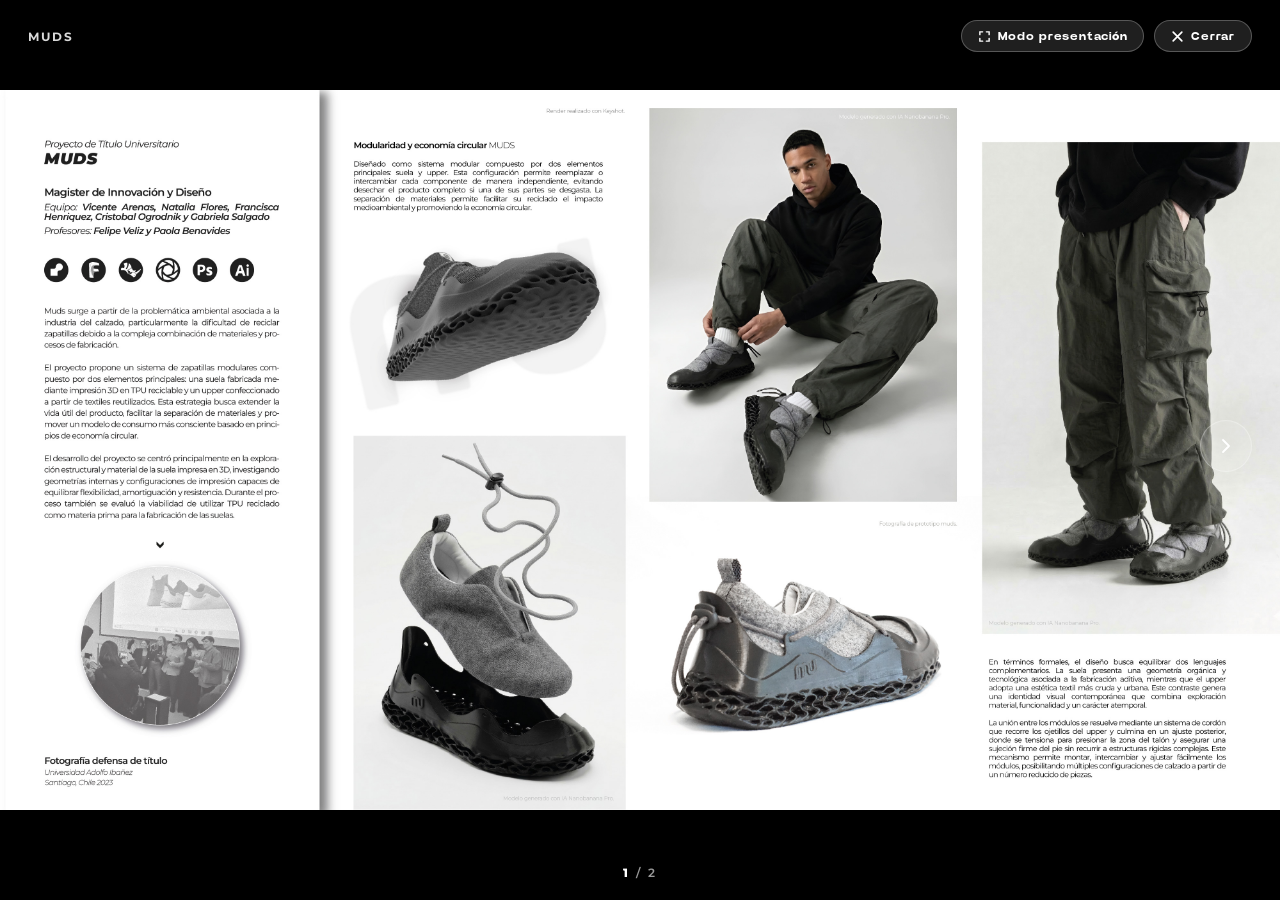
<file: proyecto.html>
<!DOCTYPE html>
<html lang="es">
<head>
<meta charset="UTF-8">
<meta name="viewport" content="width=device-width, initial-scale=1.0">
<title>Proyecto — Cristóbal Ogrodnik</title>
<meta name="description" content="Visor de proyectos del portfolio de Cristóbal Ogrodnik.">
<meta name="theme-color" content="#000000">
<link rel="icon" href="data:image/svg+xml,%3Csvg xmlns='http://www.w3.org/2000/svg' viewBox='0 0 64 64'%3E%3Crect width='64' height='64' rx='14' fill='%231a1a1a'/%3E%3Ctext x='32' y='43' font-family='Arial,Helvetica,sans-serif' font-size='28' font-weight='800' text-anchor='middle' fill='white'%3ECO%3C/text%3E%3C/svg%3E">
<link rel="preconnect" href="https://fonts.googleapis.com">
<link rel="preconnect" href="https://fonts.gstatic.com" crossorigin>
<link href="https://fonts.googleapis.com/css2?family=Montserrat:ital,wght@0,300;0,400;0,600;0,700;0,800;1,300;1,800&display=swap" rel="stylesheet">
<link rel="stylesheet" href="fonts.css">
<link rel="preload" href="fonts/PowerGrotesk-Heavy.woff2" as="font" type="font/woff2" crossorigin>
<link rel="preload" href="fonts/PowerGrotesk-UltraBold.woff2" as="font" type="font/woff2" crossorigin>
<style>
*, *::before, *::after { box-sizing:border-box; margin:0; padding:0; }
html, body { width:100%; height:100%; overflow:hidden; font-family:'Montserrat',sans-serif; background:#000; color:#fff; }

/* ─── VIEWER ─── */
#viewer {
  position:fixed; inset:0; background:#000;
  display:flex; align-items:center; justify-content:center;
}
.slide {
  position:absolute; inset:0;
  display:flex; align-items:center; justify-content:center;
  opacity:0; transition:opacity .35s ease;
}
.slide.active { opacity:1; z-index:1; }
.slide img { width:100%; height:100%; object-fit:contain; display:block; }
.slide-err {
  display:flex; flex-direction:column; align-items:center; justify-content:center; gap:8px;
  width:100%; height:100%; text-align:center; padding:24px;
  font-size:12px; font-weight:300; letter-spacing:0.12em; text-transform:uppercase;
  color:rgba(255,255,255,0.5);
}

/* ─── LOADING OVERLAY ─── */
#loading {
  position:fixed; inset:0; z-index:50;
  background:#000;
  display:none;
  flex-direction:column;
  align-items:center; justify-content:center;
  gap:6px;
  opacity:0;
  transition:opacity .5s ease;
}
#loading.show { display:flex; }
#loading.fade { opacity:1; }

.ld-direction {
  font-size:11px;
  font-weight:300;
  letter-spacing:0.28em;
  text-transform:uppercase;
  color:rgba(255,255,255,0.4);
  margin-bottom:10px;
}
.ld-title { font-family: var(--font-title, 'Montserrat', sans-serif); font-weight: 900; font-style: normal; font-size:clamp(26px,5vw,54px);
  
  
  letter-spacing:-0.01em;
  color:#fff;
  text-transform:uppercase;
  margin-bottom:18px; }
.ld-dots {
  font-size:20px;
  font-weight:300;
  letter-spacing:0.4em;
  color:rgba(255,255,255,0.45);
  min-width:3ch; /* prevents layout shift */
  text-align:left;
}

/* ─── UI OVERLAY ─── */
#ui {
  position:fixed; inset:0; z-index:10;
  pointer-events:none; opacity:0; transition:opacity .3s ease;
}
#ui.visible { opacity:1; pointer-events:all; }

#topbar {
  position:absolute; top:0; left:0; right:0;
  padding:20px 28px;
  display:flex; align-items:center; justify-content:space-between;
  background:linear-gradient(to bottom, rgba(0,0,0,0.75) 0%, transparent 100%);
}
.proj-title { font-size:12px; font-weight:700; letter-spacing:0.16em; text-transform:uppercase; color:rgba(255,255,255,0.85); }
.topbar-right { display:flex; gap:10px; }

.ui-btn { font-weight: 800; font-family: var(--font-sub, 'Montserrat', sans-serif);  display:inline-flex; align-items:center; gap:7px;
  background:rgba(255,255,255,0.12); border:1px solid rgba(255,255,255,0.25);
  color:#fff;  font-size:11px; 
  letter-spacing:0.07em; padding:8px 16px; border-radius:999px;
  cursor:pointer; text-decoration:none; white-space:nowrap; transition:background .2s; }
.ui-btn:hover { background:rgba(255,255,255,0.24); }
.ui-btn svg   { width:13px; height:13px; flex-shrink:0; }

#bottombar {
  position:absolute; bottom:0; left:0; right:0;
  padding:20px 28px;
  display:flex; align-items:center; justify-content:center;
  background:linear-gradient(to top, rgba(0,0,0,0.75) 0%, transparent 100%);
}
.page-counter { font-size:12px; font-weight:600; letter-spacing:0.2em; color:rgba(255,255,255,0.6); }
.page-counter .cur { color:#fff; font-weight:800; }

.nav-arrow {
  position:absolute; top:50%; transform:translateY(-50%);
  display:flex; flex-direction:column; align-items:center; gap:8px;
  cursor:pointer; background:none; border:none; color:#fff; padding:12px; z-index:12;
}
.nav-arrow.left  { left:16px; }
.nav-arrow.right { right:16px; }
.arrow-circle {
  width:52px; height:52px; border-radius:50%;
  background:rgba(255,255,255,0.12); border:1px solid rgba(255,255,255,0.28);
  display:flex; align-items:center; justify-content:center;
  transition:background .2s, transform .15s;
}
.nav-arrow:hover .arrow-circle { background:rgba(255,255,255,0.25); transform:scale(1.06); }
.arrow-circle svg { width:20px; height:20px; }
.arrow-label { font-weight: 800; font-family: var(--font-sub, 'Montserrat', sans-serif);  font-size:9px;  letter-spacing:0.1em; text-transform:uppercase;
  color:rgba(255,255,255,0.7); text-align:center; max-width:90px; line-height:1.3;
  opacity:0; transition:opacity .3s; }
.arrow-label.show { opacity:1; }

/* ─── FLIP PROMPT ─── */
#flip-prompt {
  position:fixed; inset:0; z-index:100; background:#000;
  display:none; flex-direction:column; align-items:center; justify-content:center;
  text-align:center; padding:40px 24px;
}
@media (max-width:900px) and (orientation:portrait) {
  #flip-prompt { display:flex; }
  #viewer, #ui { display:none; }
}
@media (max-width:900px) and (orientation:landscape) {
  #flip-prompt { display:none !important; }
  #viewer { display:flex; }
  #ui     { display:block; }
}
#flip-phase1 { display:flex; flex-direction:column; align-items:center; }
#flip-phase2 { display:none; flex-direction:column; align-items:center; gap:16px; }
.phone-anim {
  width:64px; height:106px; border:3px solid rgba(255,255,255,0.9); border-radius:10px;
  position:relative; margin-bottom:32px; animation:doFlip 2s ease-in-out infinite;
}
.phone-anim::before { content:''; position:absolute; top:7px; left:50%; transform:translateX(-50%); width:24px; height:3px; background:rgba(255,255,255,0.35); border-radius:2px; }
.phone-anim::after  { content:''; position:absolute; bottom:6px; left:50%; transform:translateX(-50%); width:14px; height:14px; border:2px solid rgba(255,255,255,0.35); border-radius:50%; }
@keyframes doFlip { 0%,30%{transform:rotate(0deg)} 70%,100%{transform:rotate(-90deg)} }
.flip-title { font-size:17px; font-weight:700; letter-spacing:0.08em; text-transform:uppercase; margin-bottom:10px; }
.flip-msg   { font-size:12px; font-weight:300; color:rgba(255,255,255,0.55); line-height:1.7; max-width:250px; margin-bottom:24px; }
.start-btn  { font-weight: 800; font-family: var(--font-sub, 'Montserrat', sans-serif);  background:#fff; color:#000; border:none; padding:14px 36px;  font-size:13px;  letter-spacing:0.1em; text-transform:uppercase; border-radius:999px; cursor:pointer; }
.skip-btn   { font-weight: 800; font-family: var(--font-sub, 'Montserrat', sans-serif);  background:none; border:1px solid rgba(255,255,255,0.35); color:rgba(255,255,255,0.75); padding:13px 28px;  font-size:11px; border-radius:999px; cursor:pointer; }

/* ─── PANTALLAS ANGOSTAS (celular en vertical): botones de la barra solo con ícono ─── */
.proj-title { min-width:0; padding-right:12px; }
@media (max-width:520px) {
  #topbar { padding:16px 16px; }
  .proj-title { font-size:11px; letter-spacing:0.1em; line-height:1.4; }
  .topbar-right { gap:8px; flex-shrink:0; }
  .ui-btn { width:40px; height:40px; padding:0; justify-content:center; gap:0; }
  .ui-btn .ui-label { display:none; }
  .ui-btn svg { width:15px; height:15px; }
}

/* ─── AVISO (p. ej. cuando el navegador no permite pantalla completa) ─── */
#toast {
  position:fixed; left:50%; bottom:64px; z-index:60;
  transform:translate(-50%, 8px); max-width:min(560px, 90vw);
  background:rgba(18,18,18,0.94); border:1px solid rgba(255,255,255,0.25); color:#fff;
  font-size:12px; font-weight:400; line-height:1.55; letter-spacing:0.02em; text-align:center;
  padding:12px 20px; border-radius:18px;
  opacity:0; pointer-events:none; transition:opacity .3s ease, transform .3s ease;
}
#toast.show { opacity:1; transform:translate(-50%, 0); }

/* ─── CELULAR EN VERTICAL: sin flechas, se navega deslizando de lado ───
   (en horizontal, en computador y en tablets grandes las flechas siguen visibles).
   !important porque el JS les cambia el display directamente. */
@media (pointer: coarse) and (max-width: 900px) and (orientation: portrait) {
  .nav-arrow { display: none !important; }
}
</style>
</head>
<body>

<div id="flip-prompt">
  <div id="flip-phase1">
    <div class="phone-anim"></div>
    <h2 class="flip-title">Gira tu teléfono</h2>
    <p class="flip-msg">Para ver el proyecto, gira tu dispositivo a modo horizontal.</p>
    <button class="skip-btn" onclick="skipToViewer()">Continuar sin girar</button>
  </div>
  <div id="flip-phase2">
    <h2 class="flip-title">¡Listo!</h2>
    <p class="flip-msg">Presiona comenzar para entrar al modo presentación.</p>
    <button class="start-btn" onclick="startPresentation()">Comenzar</button>
    <button class="skip-btn"  onclick="skipToViewer()">Continuar sin girar</button>
  </div>
</div>

<div id="viewer"></div>

<div id="toast" role="status" aria-live="polite"></div>

<!-- Loading overlay: direction label + project title + slow dots -->
<div id="loading">
  <span class="ld-direction" id="ldDirection">Siguiente proyecto</span>
  <span class="ld-title"     id="ldTitle">—</span>
  <span class="ld-dots"      id="ldDots">.</span>
</div>

<div id="ui">
  <div id="topbar">
    <div class="proj-title" id="projTitle">PROYECTO</div>
    <div class="topbar-right">
      <button class="ui-btn" id="exitFsBtn" style="display:none" onclick="exitFS()" aria-label="Salir de presentación">
        <svg viewBox="0 0 14 14" fill="none"><path d="M5 2H2v3M9 2h3v3M2 9v3h3M12 9v3h-3" stroke="currentColor" stroke-width="1.5" stroke-linecap="round"/></svg>
        <span class="ui-label">Salir de presentación</span>
      </button>
      <button class="ui-btn" id="enterFsBtn" onclick="enterFS()" aria-label="Modo presentación">
        <svg viewBox="0 0 14 14" fill="none"><path d="M2 5V2h3M9 2h3v3M2 9v3h3M12 9v3h-3" stroke="currentColor" stroke-width="1.5" stroke-linecap="round"/></svg>
        <span class="ui-label">Modo presentación</span>
      </button>
      <a href="index.html#proyectos" class="ui-btn" aria-label="Cerrar">
        <svg viewBox="0 0 12 12" fill="none"><path d="M2 2l8 8M2 10L10 2" stroke="currentColor" stroke-width="1.5" stroke-linecap="round"/></svg>
        <span class="ui-label">Cerrar</span>
      </a>
    </div>
  </div>

  <button class="nav-arrow left"  id="prevBtn" onclick="prev()">
    <div class="arrow-circle"><svg viewBox="0 0 20 20" fill="none"><path d="M13 4L7 10L13 16" stroke="#fff" stroke-width="1.8" stroke-linecap="round" stroke-linejoin="round"/></svg></div>
    <span class="arrow-label" id="prevLabel"></span>
  </button>

  <button class="nav-arrow right" id="nextBtn" onclick="next()">
    <div class="arrow-circle"><svg viewBox="0 0 20 20" fill="none"><path d="M7 4L13 10L7 16" stroke="#fff" stroke-width="1.8" stroke-linecap="round" stroke-linejoin="round"/></svg></div>
    <span class="arrow-label" id="nextLabel"></span>
  </button>

  <div id="bottombar">
    <div class="page-counter">
      <span class="cur" id="curPage">1</span> / <span id="totPage">1</span>
    </div>
  </div>
</div>

<script src="projects.js"></script>
<script>
/* La lista de proyectos vive en projects.js (se carga antes de este script) */

let projIdx = 0;
let current = 0;

const viewer     = document.getElementById('viewer');
const loading    = document.getElementById('loading');
const ldDir      = document.getElementById('ldDirection');
const ldTitle    = document.getElementById('ldTitle');
const ldDots     = document.getElementById('ldDots');
const titleEl    = document.getElementById('projTitle');
const curPageEl  = document.getElementById('curPage');
const totPageEl  = document.getElementById('totPage');
const prevBtn    = document.getElementById('prevBtn');
const nextBtn    = document.getElementById('nextBtn');
const prevLbl    = document.getElementById('prevLabel');
const nextLbl    = document.getElementById('nextLabel');
const enterFsBtn = document.getElementById('enterFsBtn');
const exitFsBtn  = document.getElementById('exitFsBtn');
const uiEl       = document.getElementById('ui');

/* ─── Load project in-page ─── */
function loadProject(idx, startSlide) {
  const proj  = PROJECTS[idx];
  if (!proj) return;
  projIdx = idx;
  current = startSlide || 0;

  titleEl.textContent    = proj.title;
  document.title         = proj.title + ' — Cristóbal Ogrodnik';
  totPageEl.textContent  = proj.slides.length;
  history.replaceState(null, '', `proyecto.html?p=${proj.key}`);

  viewer.innerHTML = '';
  proj.slides.forEach((src, i) => {
    const div = document.createElement('div');
    div.className = 'slide' + (i === current ? ' active' : '');
    const img = document.createElement('img');
    img.src = src;
    img.alt = proj.title + ' ' + (i + 1);
    img.onerror = () => {
      const err = document.createElement('div');
      err.className = 'slide-err';
      err.textContent = 'No se pudo cargar esta imagen';
      img.replaceWith(err);
    };
    div.appendChild(img);
    viewer.appendChild(div);
  });

  updateUI();
}

function updateUI() {
  const slides = viewer.querySelectorAll('.slide');
  const total  = slides.length;
  curPageEl.textContent = current + 1;

  /* Right arrow label */
  if (current === total - 1 && projIdx < PROJECTS.length - 1) {
    nextLbl.textContent = 'Siguiente proyecto';
    nextLbl.classList.add('show');
  } else {
    nextLbl.textContent = '';
    nextLbl.classList.remove('show');
  }

  /* Left arrow label */
  if (current === 0 && projIdx > 0) {
    prevLbl.textContent = 'Proyecto anterior';
    prevLbl.classList.add('show');
  } else {
    prevLbl.textContent = '';
    prevLbl.classList.remove('show');
  }

  prevBtn.style.display = (current === 0 && projIdx === 0)                          ? 'none' : 'flex';
  nextBtn.style.display = (current === total - 1 && projIdx === PROJECTS.length - 1) ? 'none' : 'flex';
}

/* ─── Loading animation: slow dots, 600ms per step ─── */
let dotsTimer = null;
let transitioning = false; /* evita lanzar varias transiciones a la vez */

function showLoading(direction, projTitle) {
  clearInterval(dotsTimer);
  ldDir.textContent   = direction;  /* "Siguiente proyecto" | "Proyecto anterior" */
  ldTitle.textContent = projTitle;
  ldDots.textContent  = '.';

  loading.classList.add('show');
  /* Fade in */
  requestAnimationFrame(() => {
    requestAnimationFrame(() => loading.classList.add('fade'));
  });

  let step = 1;
  dotsTimer = setInterval(() => {
    step = (step % 3) + 1;
    ldDots.textContent = '.'.repeat(step);
  }, 600); /* 600ms per dot — slow and readable */
}

function hideLoading() {
  clearInterval(dotsTimer);
  loading.classList.remove('fade');
  /* Wait for fade-out then hide */
  setTimeout(() => loading.classList.remove('show'), 500);
}

/* ─── Navigate to another project ─── */
const TRANSITION_MS = 2200; /* 3 dots × 600ms + fade in/out ≈ 2.2s */

function goToProject(idx, startSlide, direction) {
  const target = PROJECTS[idx];
  if (!target || transitioning) return;
  transitioning = true;
  showLoading(direction, target.title);
  setTimeout(() => {
    loadProject(idx, startSlide);
    hideLoading();
    showUI();
    transitioning = false;
  }, TRANSITION_MS);
}

function next() {
  if (transitioning) return;
  const slides = viewer.querySelectorAll('.slide');
  if (current < slides.length - 1) {
    slides[current].classList.remove('active');
    current++;
    slides[current].classList.add('active');
    updateUI();
  } else if (projIdx < PROJECTS.length - 1) {
    goToProject(projIdx + 1, 0, 'Siguiente proyecto');
  }
}

function prev() {
  if (transitioning) return;
  const slides = viewer.querySelectorAll('.slide');
  if (current > 0) {
    slides[current].classList.remove('active');
    current--;
    slides[current].classList.add('active');
    updateUI();
  } else if (projIdx > 0) {
    const prevP = PROJECTS[projIdx - 1];
    goToProject(projIdx - 1, prevP.slides.length - 1, 'Proyecto anterior');
  }
}

/* ─── Keyboard ─── */
document.addEventListener('keydown', e => {
  if (e.key === 'ArrowRight' || e.key === 'ArrowDown') next();
  if (e.key === 'ArrowLeft'  || e.key === 'ArrowUp')   prev();
  if (e.key === 'Escape') {
    if (fsEl()) exitFS();
    /* Algunos navegadores entregan el Esc a la página justo después de salir de pantalla completa:
       se ignora durante un instante para que no te saque del visor. */
    else if (performance.now() - lastFsExit > 700) window.location.href = 'index.html#proyectos';
  }
});

/* ─── Touch swipe ─── */
/* Escucha en todo el documento: el overlay #ui cubre el visor y se come los toques */
let tx = 0, ty = 0, swipeOk = false;
document.addEventListener('touchstart', e => {
  tx = e.touches[0].clientX;
  ty = e.touches[0].clientY;
  /* No contar como swipe si el toque empieza en un botón/enlace o hay overlays encima */
  const onControl = !!e.target.closest('.ui-btn, .nav-arrow, a, button');
  const flipVisible = getComputedStyle(document.getElementById('flip-prompt')).display !== 'none';
  const pinching = e.touches.length > 1 || (window.visualViewport && window.visualViewport.scale > 1.01);
  swipeOk = !onControl && !flipVisible && !pinching && !loading.classList.contains('show');
}, {passive:true});
document.addEventListener('touchend', e => {
  if (!swipeOk) return;
  swipeOk = false;
  const dx = e.changedTouches[0].clientX - tx;
  const dy = e.changedTouches[0].clientY - ty;
  if (Math.abs(dx) < 40 || Math.abs(dx) < Math.abs(dy)) return; /* ignora gestos verticales */
  if (dx < 0) next(); else prev();
});

/* ─── UI auto-hide ─── */
let hideTimer;
function showUI() {
  uiEl.classList.add('visible');
  document.body.style.cursor = '';
  clearTimeout(hideTimer);
  hideTimer = setTimeout(() => {
    uiEl.classList.remove('visible');
    document.body.style.cursor = 'none';
  }, 2500);
}
document.addEventListener('mousemove', showUI);
document.addEventListener('touchstart', showUI, {passive:true});

/* ─── Fullscreen ───
   Funciona en Chrome, Edge, Firefox y Safari (con y sin prefijo). Si el navegador/dispositivo no lo permite
   (p. ej. iPhone o el navegador integrado de Instagram/LinkedIn) se muestra un aviso explicando por qué. */
const fsRoot = document.documentElement;
const fsReq  = fsRoot.requestFullscreen || fsRoot.webkitRequestFullscreen || fsRoot.msRequestFullscreen;
const fsExitFn = document.exitFullscreen || document.webkitExitFullscreen || document.msExitFullscreen;
const fsEl   = () => document.fullscreenElement || document.webkitFullscreenElement || document.msFullscreenElement || null;
const fsAllowed = !!fsReq && ((document.fullscreenEnabled ?? document.webkitFullscreenEnabled) !== false);
const inAppBrowser = /FBAN|FBAV|Instagram|LinkedInApp|Line\/|Snapchat|MicroMessenger|TikTok|Twitter|GSA\//i.test(navigator.userAgent);
let lastFsExit = -Infinity;

/* Aviso flotante */
const toastEl = document.getElementById('toast');
let toastTimer = null;
function showToast(msg, ms = 7000) {
  toastEl.textContent = msg;
  toastEl.classList.add('show');
  clearTimeout(toastTimer);
  toastTimer = setTimeout(() => toastEl.classList.remove('show'), ms);
}

/* Devuelve siempre una Promesa (los Safari antiguos no la devuelven) */
function requestFS() {
  if (!fsAllowed) return Promise.reject(Object.assign(new Error('unsupported'), {name:'Unsupported'}));
  try {
    const r = fsRoot.requestFullscreen ? fsReq.call(fsRoot, {navigationUI:'hide'}) : fsReq.call(fsRoot);
    return (r && typeof r.then === 'function') ? r : Promise.resolve();
  } catch (err) { return Promise.reject(err); }
}
function exitFS() {
  if (!fsExitFn) return;
  try { const r = fsExitFn.call(document); if (r && r.catch) r.catch(() => {}); } catch (e) {}
}
function explainFsFailure(err) {
  if (inAppBrowser) {
    showToast('Estás en el navegador integrado de una app (Instagram, LinkedIn, etc.), que bloquea la pantalla completa. Ábrelo en Safari o Chrome.');
  } else if (!fsAllowed) {
    showToast('Este navegador no permite pantalla completa en esta página. (En iPhone, Safari no la ofrece para sitios web; en computador, Android e iPad sí funciona.)');
  } else {
    showToast('El navegador bloqueó la pantalla completa. Vuelve a presionar «Modo presentación».');
  }
  console.warn('Pantalla completa no disponible:', err && (err.name + ': ' + err.message));
}
function enterFS() {
  if (fsEl()) return;
  requestFS().catch(explainFsFailure);
}
function onFsChange() {
  const fs = !!fsEl();
  if (!fs) lastFsExit = performance.now();
  enterFsBtn.style.display = fs ? 'none'        : 'inline-flex';
  exitFsBtn.style.display  = fs ? 'inline-flex' : 'none';
}
document.addEventListener('fullscreenchange', onFsChange);
document.addEventListener('webkitfullscreenchange', onFsChange);
if (!fsAllowed) enterFsBtn.title = 'Tu navegador no permite pantalla completa';

/* Pantalla completa automática en escritorio.
   Los navegadores la bloquean sin un clic/tecla del usuario: se intenta al cargar y, si falla,
   se reintenta UNA vez en el primer clic en pantalla o flecha del teclado (sin avisos: es un extra). */
const isMobile = /Mobi|Android|iPhone|iPad/i.test(navigator.userAgent);
if (!isMobile && fsAllowed) {
  requestFS().catch(() => {
    const onGesture = e => {
      if (e.type === 'keydown' && !['ArrowLeft','ArrowRight','ArrowUp','ArrowDown'].includes(e.key)) return;
      /* los botones (Modo presentación, Cerrar…) y enlaces se encargan solos */
      if (e.target.closest && e.target.closest('a, .ui-btn')) return;
      document.removeEventListener('click', onGesture);
      document.removeEventListener('keydown', onGesture);
      if (!fsEl()) requestFS().catch(() => {});
    };
    document.addEventListener('click', onGesture);
    document.addEventListener('keydown', onGesture);
  });
}

/* ─── Init ─── */
const params = new URLSearchParams(window.location.search);
const key    = params.get('p') || PROJECTS[0].key;
const idx    = Math.max(0, PROJECTS.findIndex(p => p.key === key));
loadProject(idx, 0);
showUI();

/* ─── Mobile flip ─── */
function onOrientationChange() {
  if (window.matchMedia('(orientation:landscape)').matches) {
    const fp = document.getElementById('flip-prompt');
    if (getComputedStyle(fp).display !== 'none') {
      document.getElementById('flip-phase1').style.display = 'none';
      document.getElementById('flip-phase2').style.display = 'flex';
    }
  }
}
window.addEventListener('orientationchange', () => setTimeout(onOrientationChange, 250));
screen.orientation?.addEventListener('change', () => setTimeout(onOrientationChange, 250));

function startPresentation() {
  document.getElementById('flip-prompt').style.display = 'none';
  viewer.style.display = 'flex';
  uiEl.style.display   = 'block';
  requestFS()
    .then(() => {
      try { const l = screen.orientation && screen.orientation.lock && screen.orientation.lock('landscape'); if (l && l.catch) l.catch(() => {}); } catch (e) {}
    })
    .catch(() => {});   /* sin aviso: en iPhone no existe pantalla completa y el visor funciona igual */
  showUI();
}
function skipToViewer(remember = true) {
  document.getElementById('flip-prompt').style.display = 'none';
  viewer.style.display = 'flex';
  uiEl.style.display   = 'block';
  /* Si elige seguir en vertical, no se le vuelve a preguntar en los otros proyectos de esta visita */
  if (remember) { try { sessionStorage.setItem('viewerPortraitOk', '1'); } catch (e) {} }
  showUI();
}
/* Al abrir otro proyecto en la misma visita: si ya eligió ver en vertical, entra directo */
try {
  if (sessionStorage.getItem('viewerPortraitOk') === '1' &&
      getComputedStyle(document.getElementById('flip-prompt')).display !== 'none') skipToViewer(false);
} catch (e) {}
</script>
</body>
</html>
</file>
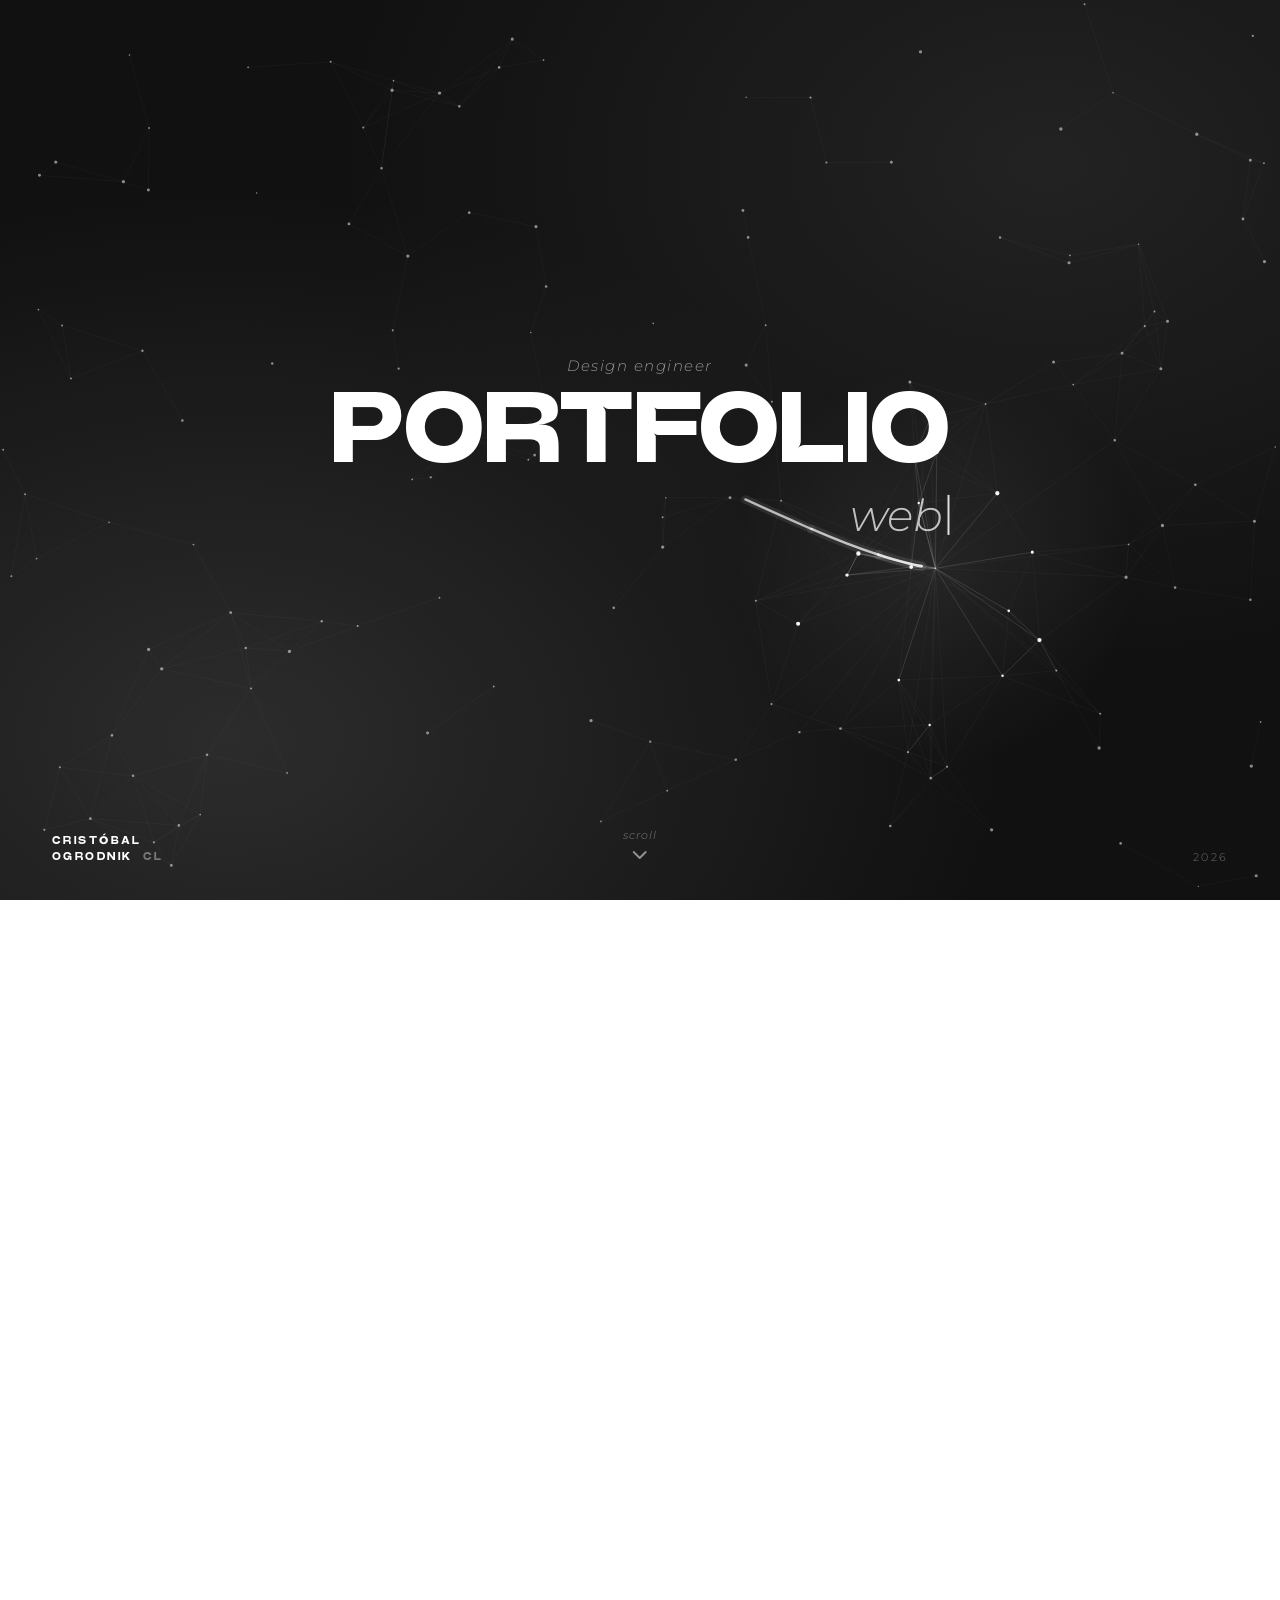
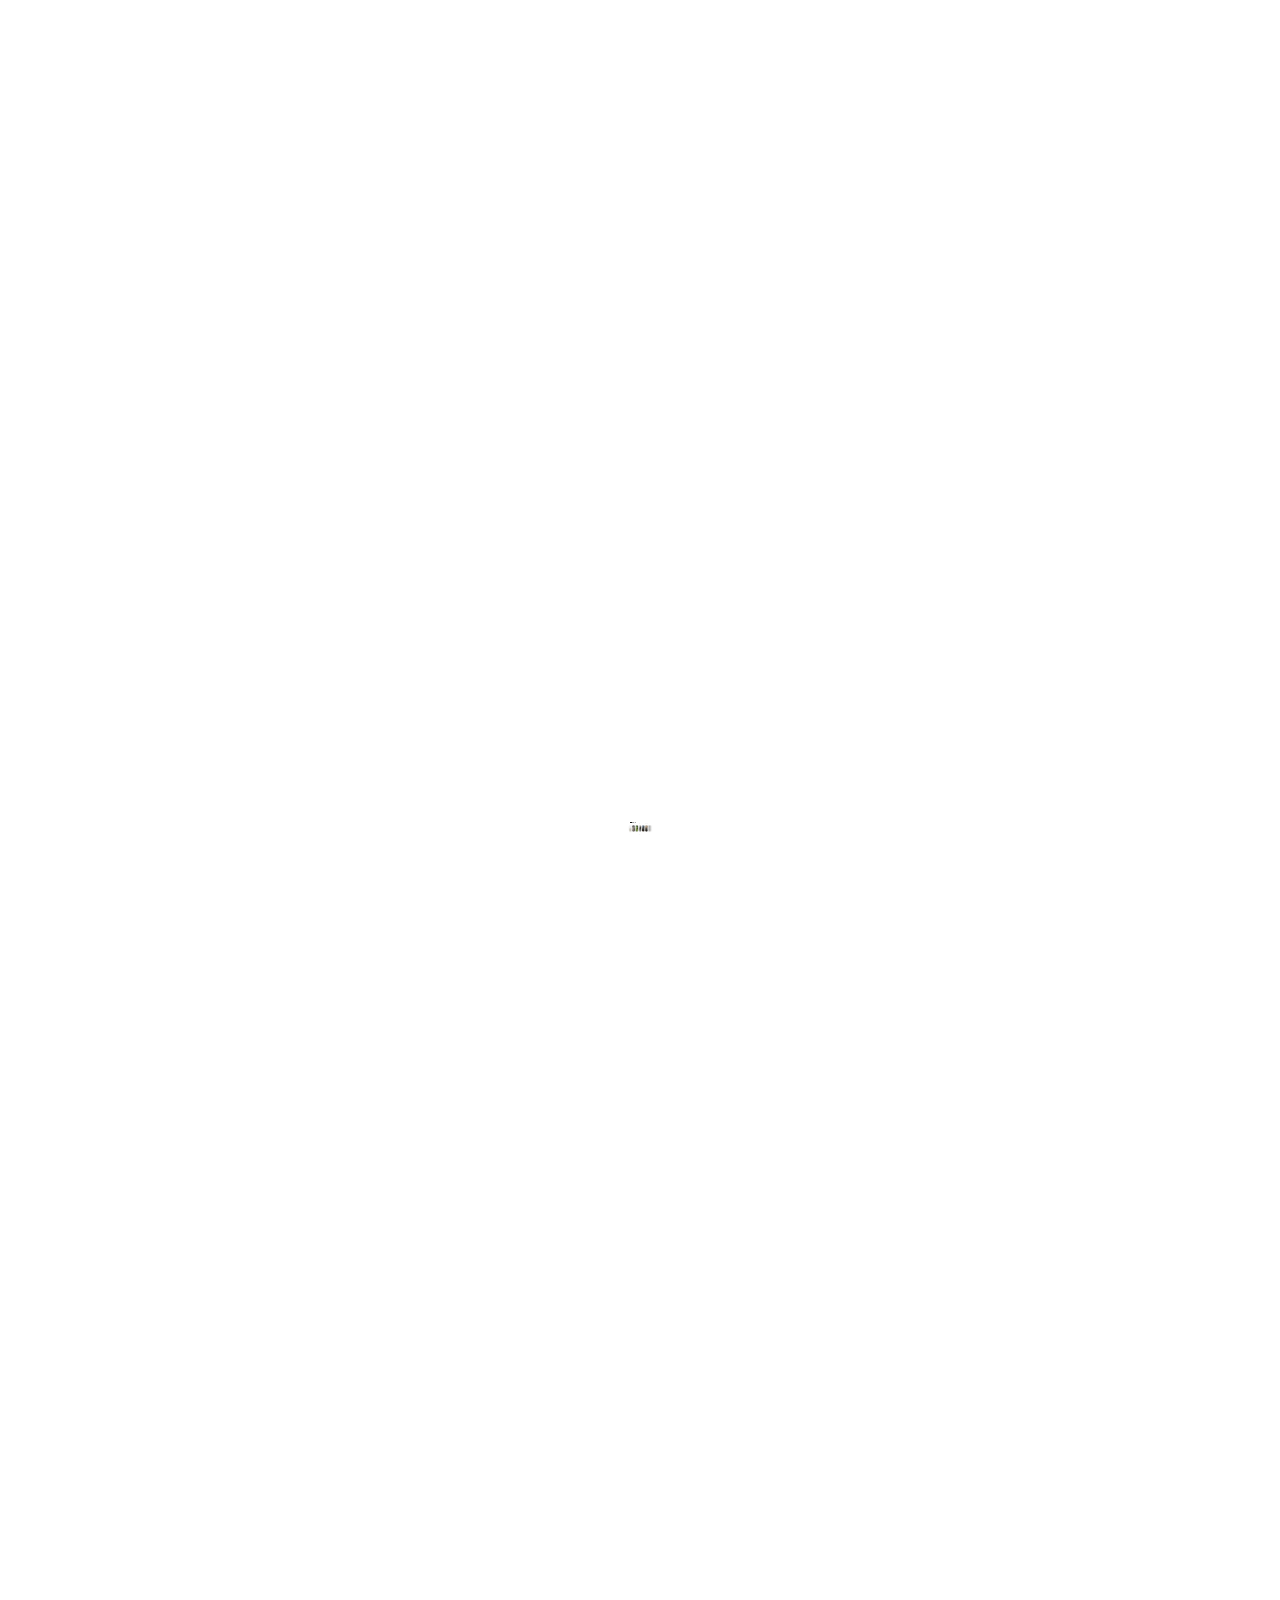
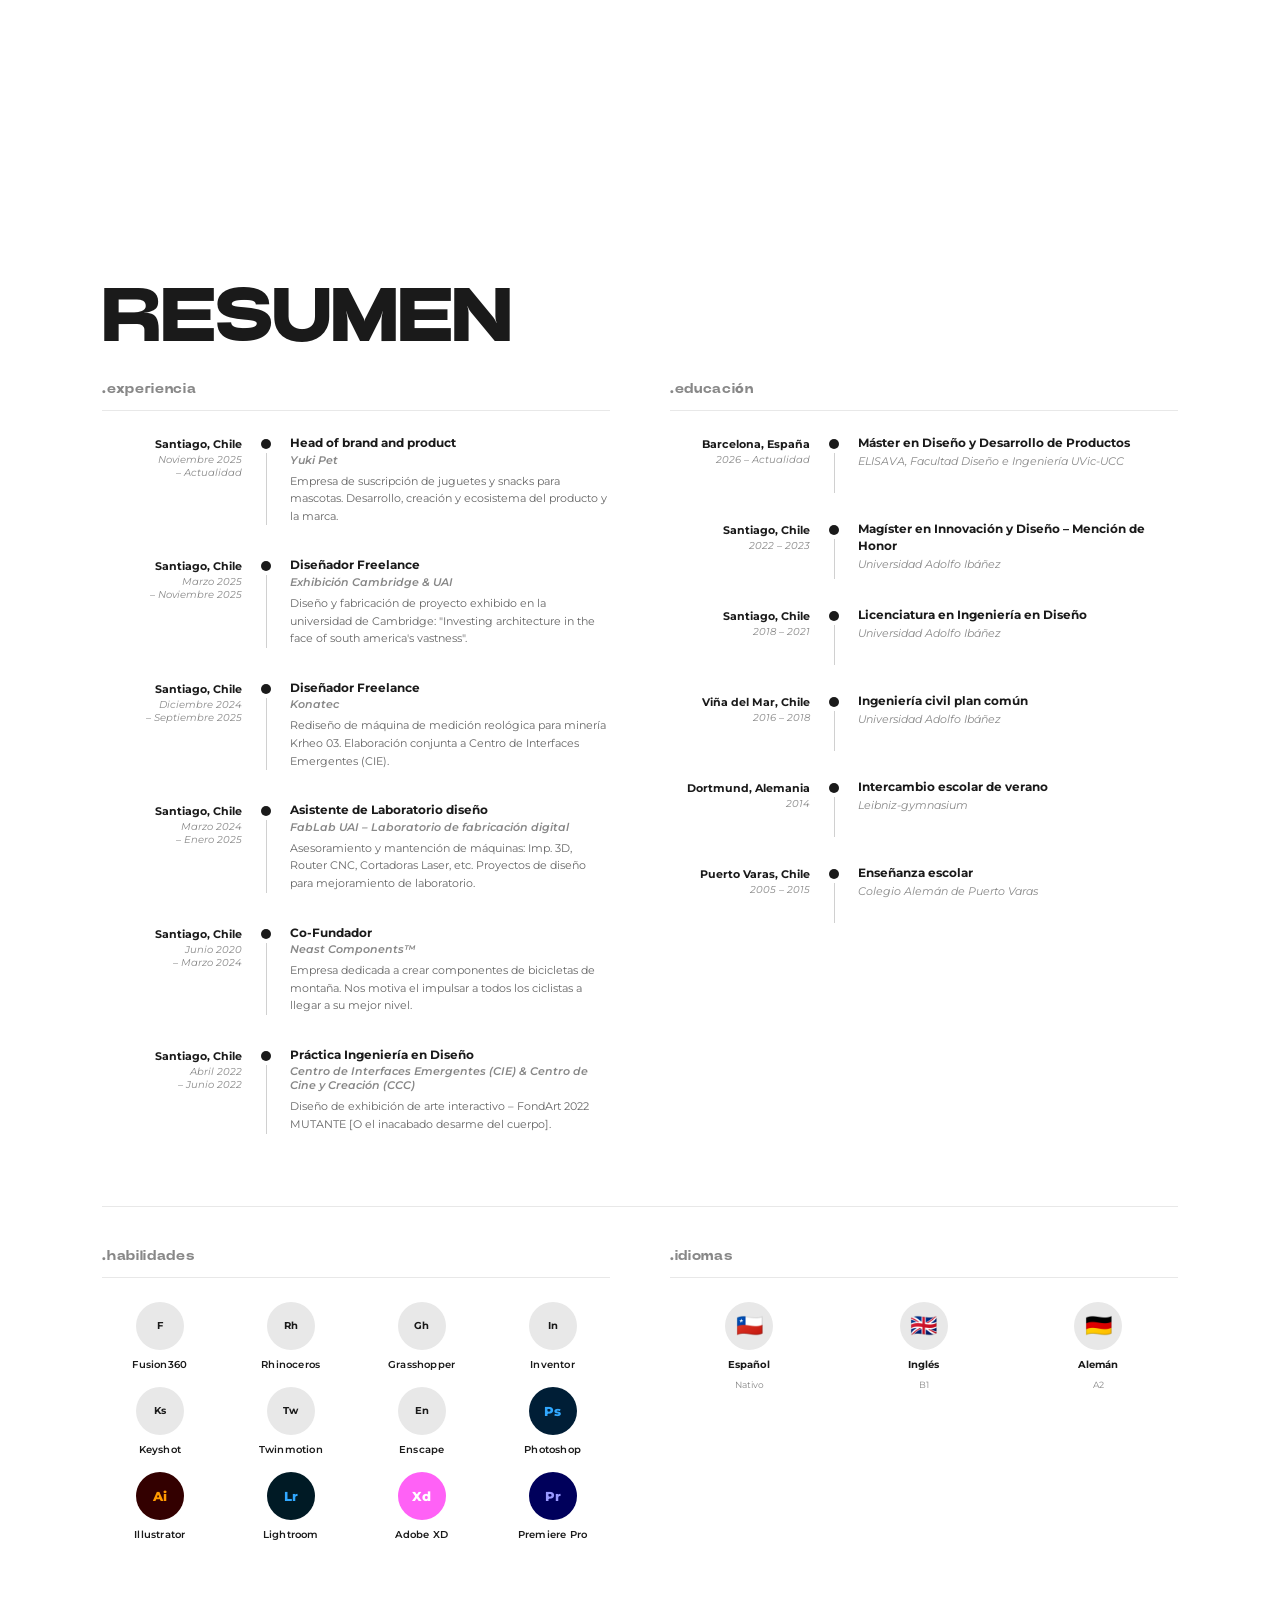
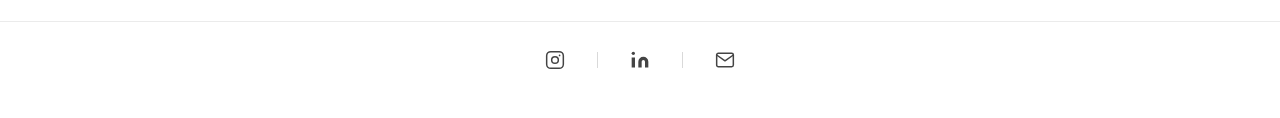
<file: proyectos.html>
<!DOCTYPE html>
<html lang="es">
<head>
<meta charset="UTF-8">
<meta name="viewport" content="width=device-width, initial-scale=1.0">
<title>Proyectos — Cristóbal Ogrodnik</title>
<meta http-equiv="refresh" content="0; url=index.html#proyectos">
<link rel="canonical" href="https://cogrodnik.github.io/#proyectos">
<script>location.replace('index.html#proyectos');</script>
</head>
<body>
<p><a href="index.html#proyectos">Ir a Proyectos</a></p>
</body>
</html>
</file>
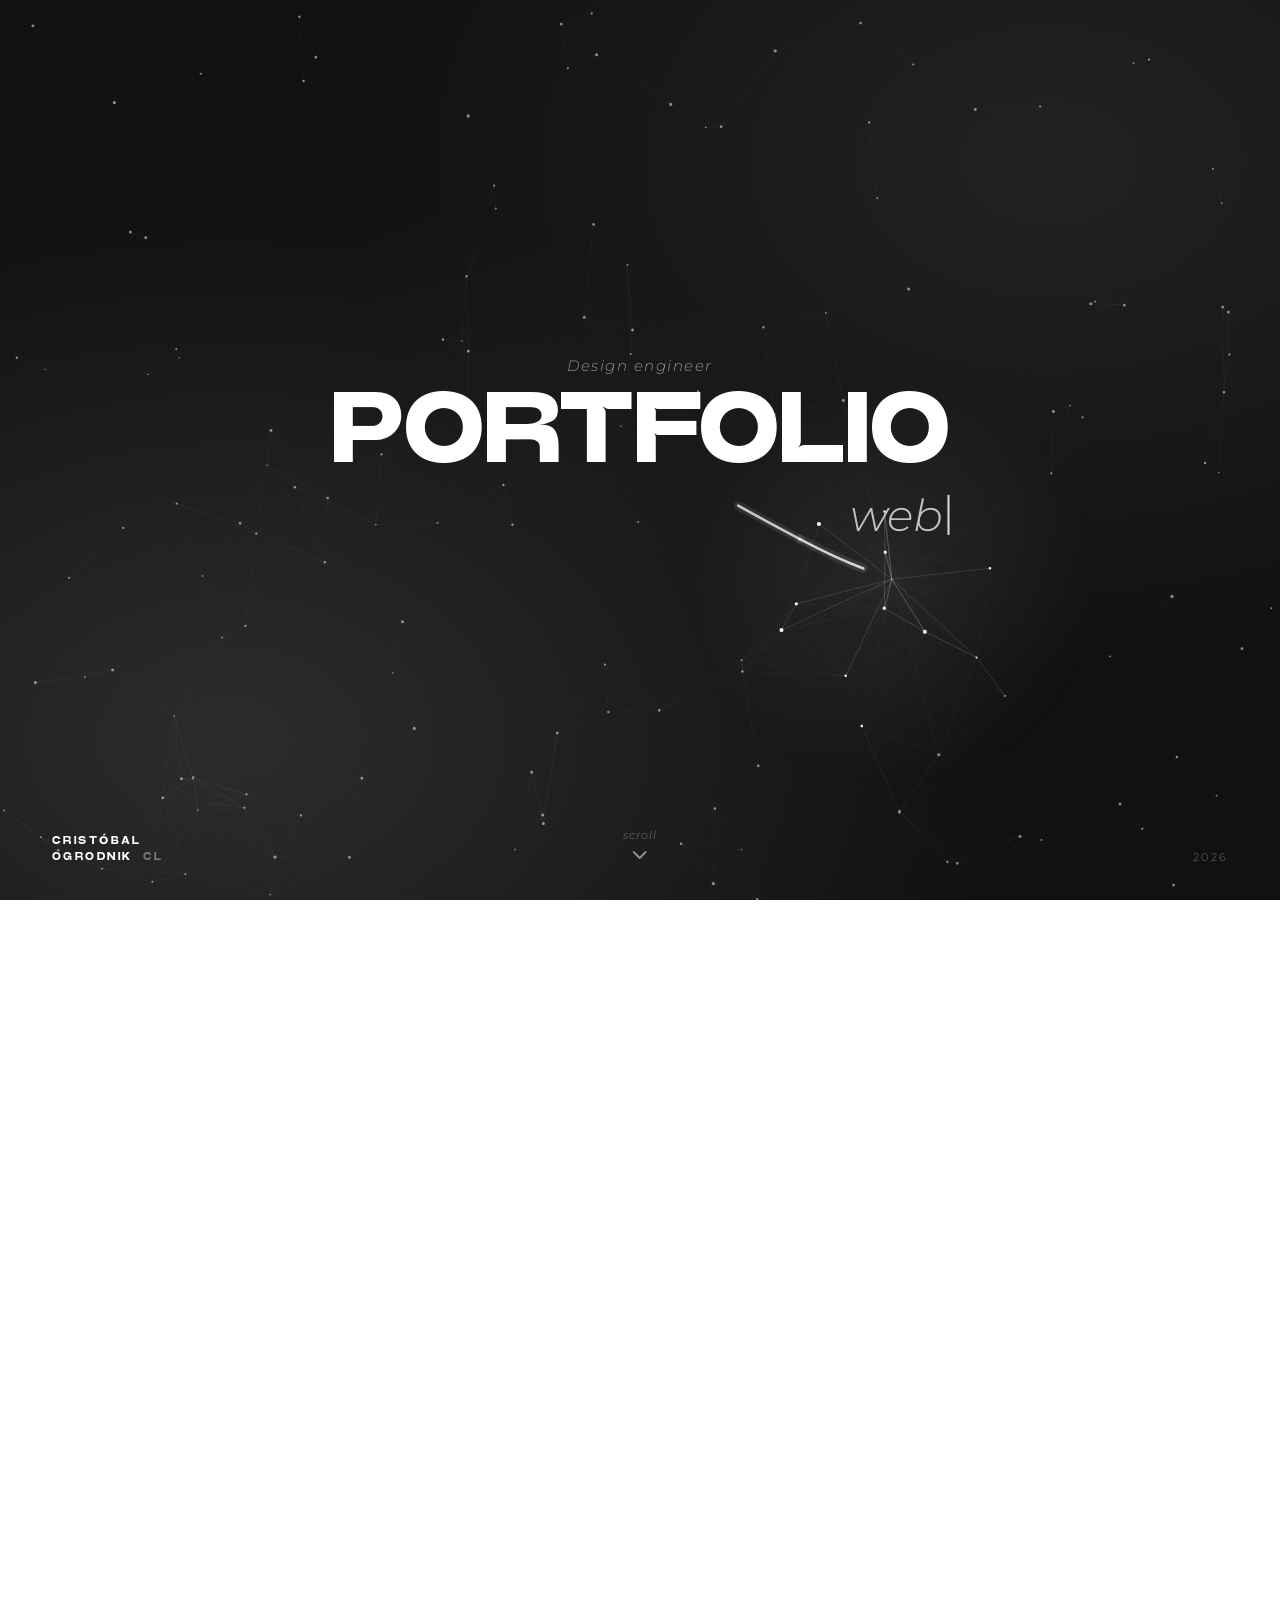
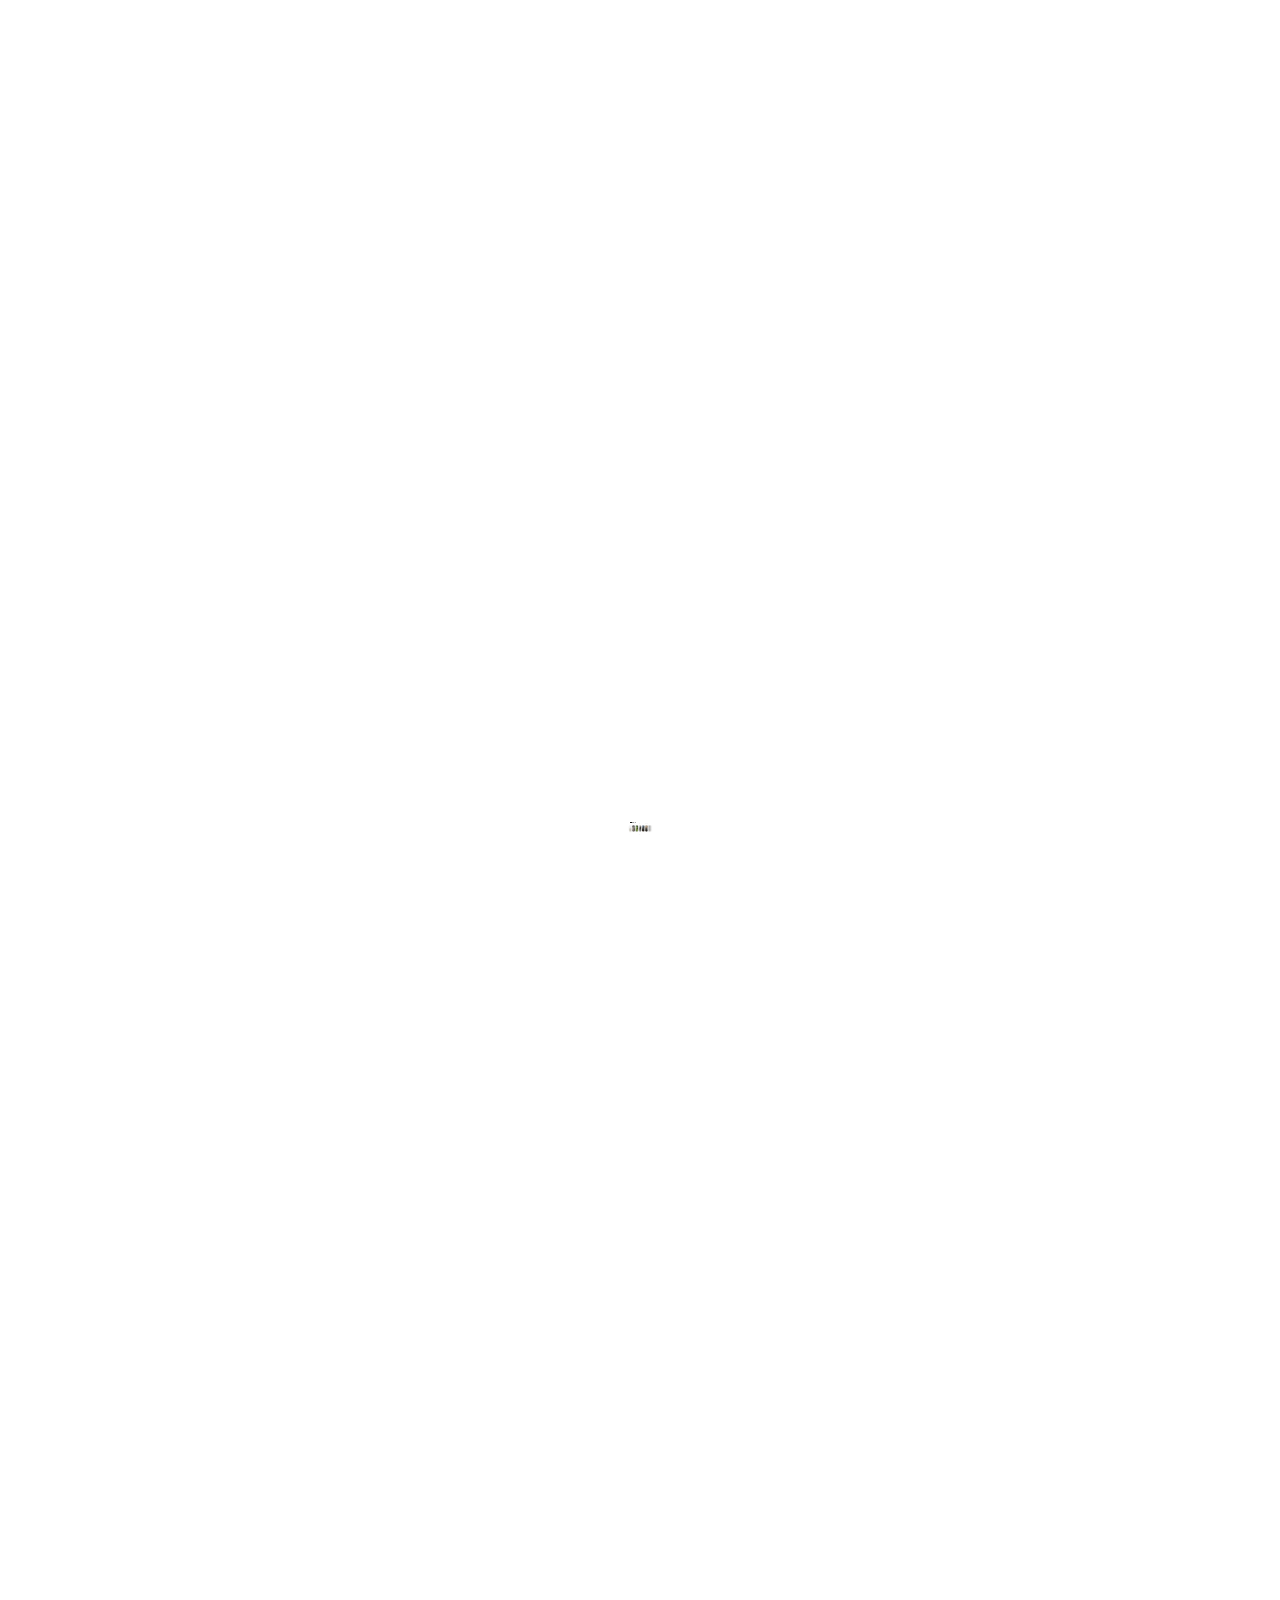
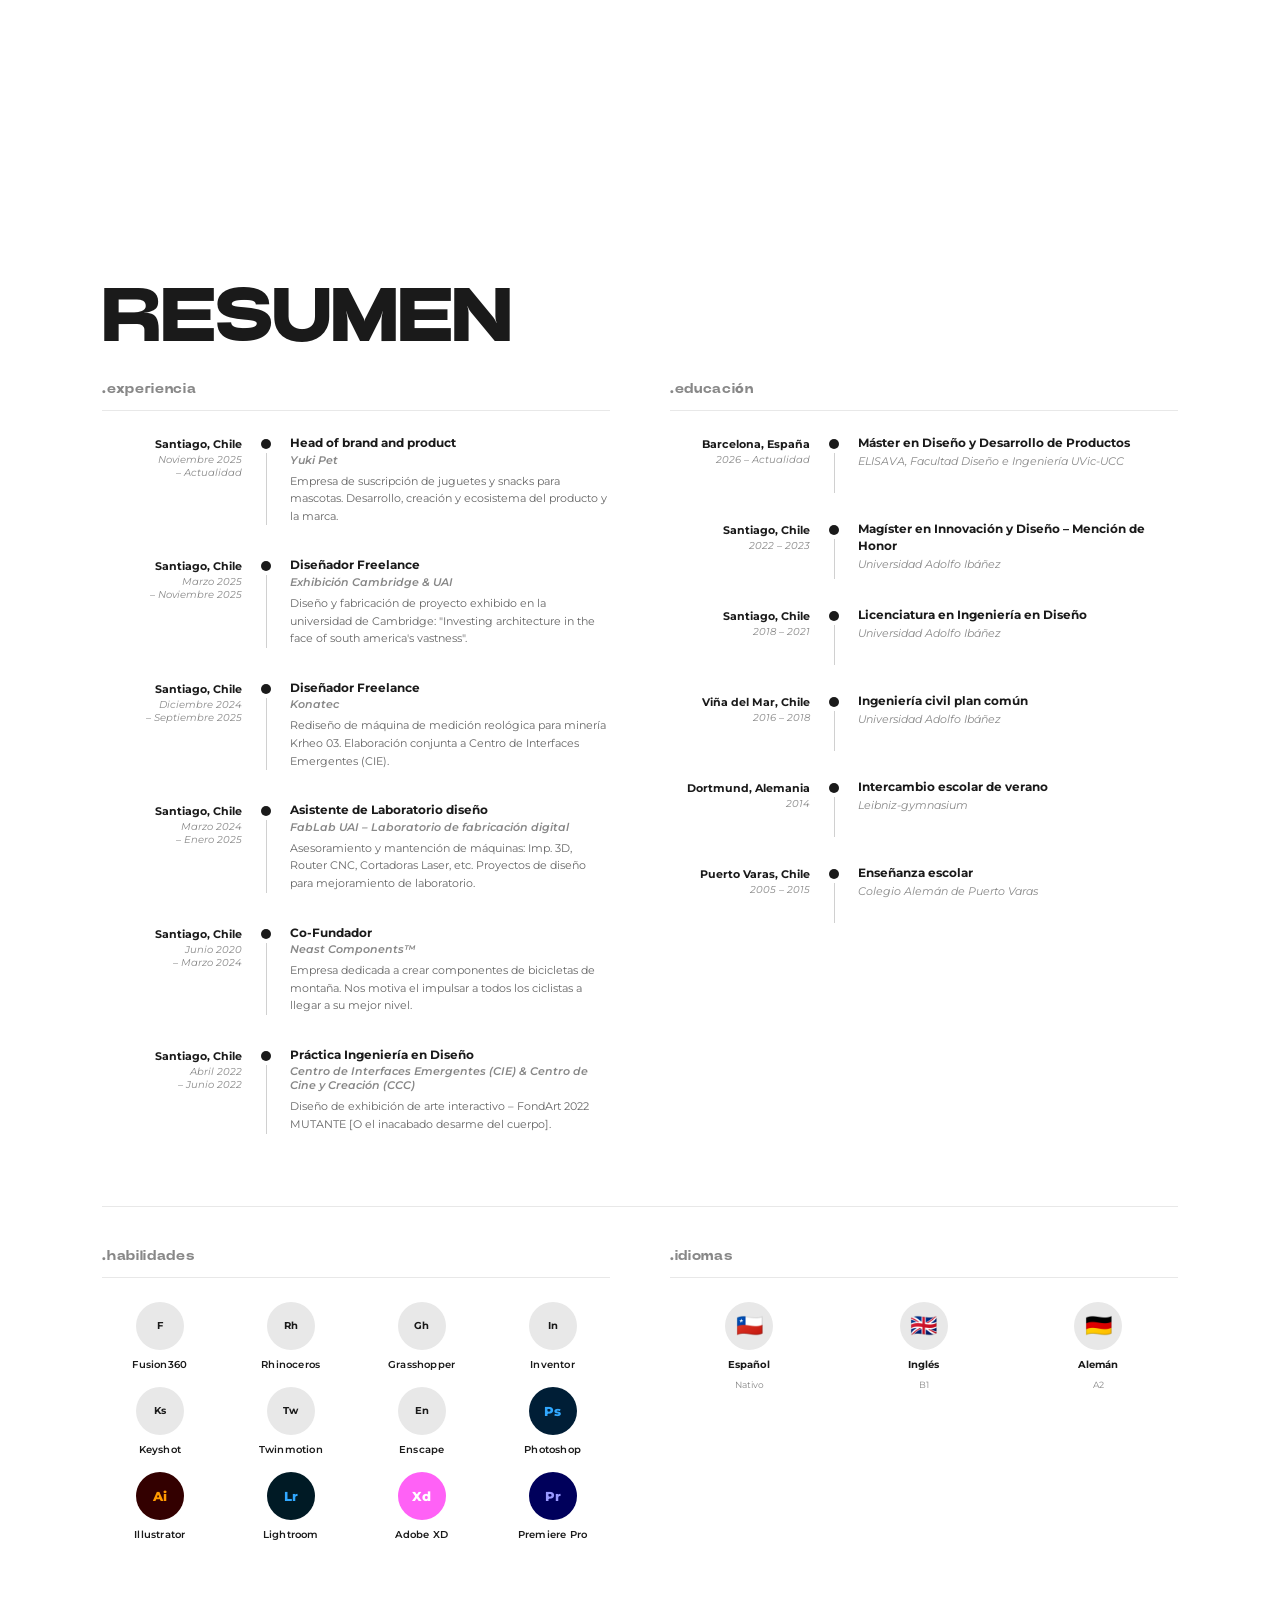
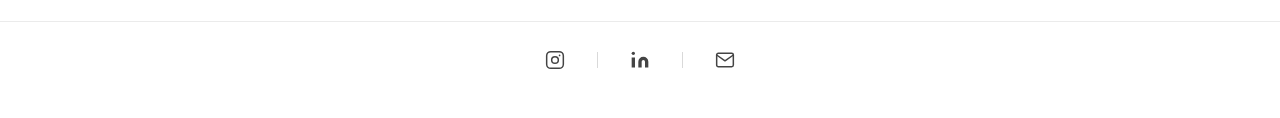
<file: resumen.html>
<!DOCTYPE html>
<html lang="es">
<head>
<meta charset="UTF-8">
<meta name="viewport" content="width=device-width, initial-scale=1.0">
<title>Resumen — Cristóbal Ogrodnik</title>
<meta http-equiv="refresh" content="0; url=index.html#resumen">
<link rel="canonical" href="https://cogrodnik.github.io/#resumen">
<script>location.replace('index.html#resumen');</script>
</head>
<body>
<p><a href="index.html#resumen">Ir a Resumen</a></p>
</body>
</html>
</file>
<file: fonts.css>
/* ═══════════════════════════════════════════════════════════════════════
   TIPOGRAFÍAS DEL SITIO  (un solo lugar para cambiarlas)

   Power Grotesk Heavy     (900) → títulos importantes: PORTFOLIO, HOLA, PROYECTOS, RESUMEN
                                    y nombre del proyecto en la pantalla "Siguiente proyecto"
   Power Grotesk UltraBold (800) → subtítulos y texto de los botones
   Montserrat                    → párrafos y todo lo demás (y reemplazo de cualquier letra
                                    que la fuente Power Grotesk no incluya)

   Para usar la versión COMPLETA (con tildes, ñ y puntuación) reemplaza los dos archivos de
   la carpeta fonts/ conservando el mismo nombre: PowerGrotesk-Heavy.woff2 y PowerGrotesk-UltraBold.woff2.
   ═══════════════════════════════════════════════════════════════════════ */
@font-face {
  font-family: 'Power Grotesk';
  src: url('fonts/PowerGrotesk-UltraBold.woff2') format('woff2');
  font-weight: 800; font-style: normal; font-display: swap;
}
@font-face {
  font-family: 'Power Grotesk';
  src: url('fonts/PowerGrotesk-Heavy.woff2') format('woff2');
  font-weight: 900; font-style: normal; font-display: swap;
}
:root {
  --font-title: 'Power Grotesk', 'Montserrat', sans-serif;   /* usar con font-weight: 900 */
  --font-sub:   'Power Grotesk', 'Montserrat', sans-serif;   /* usar con font-weight: 800 */
}
</file>
